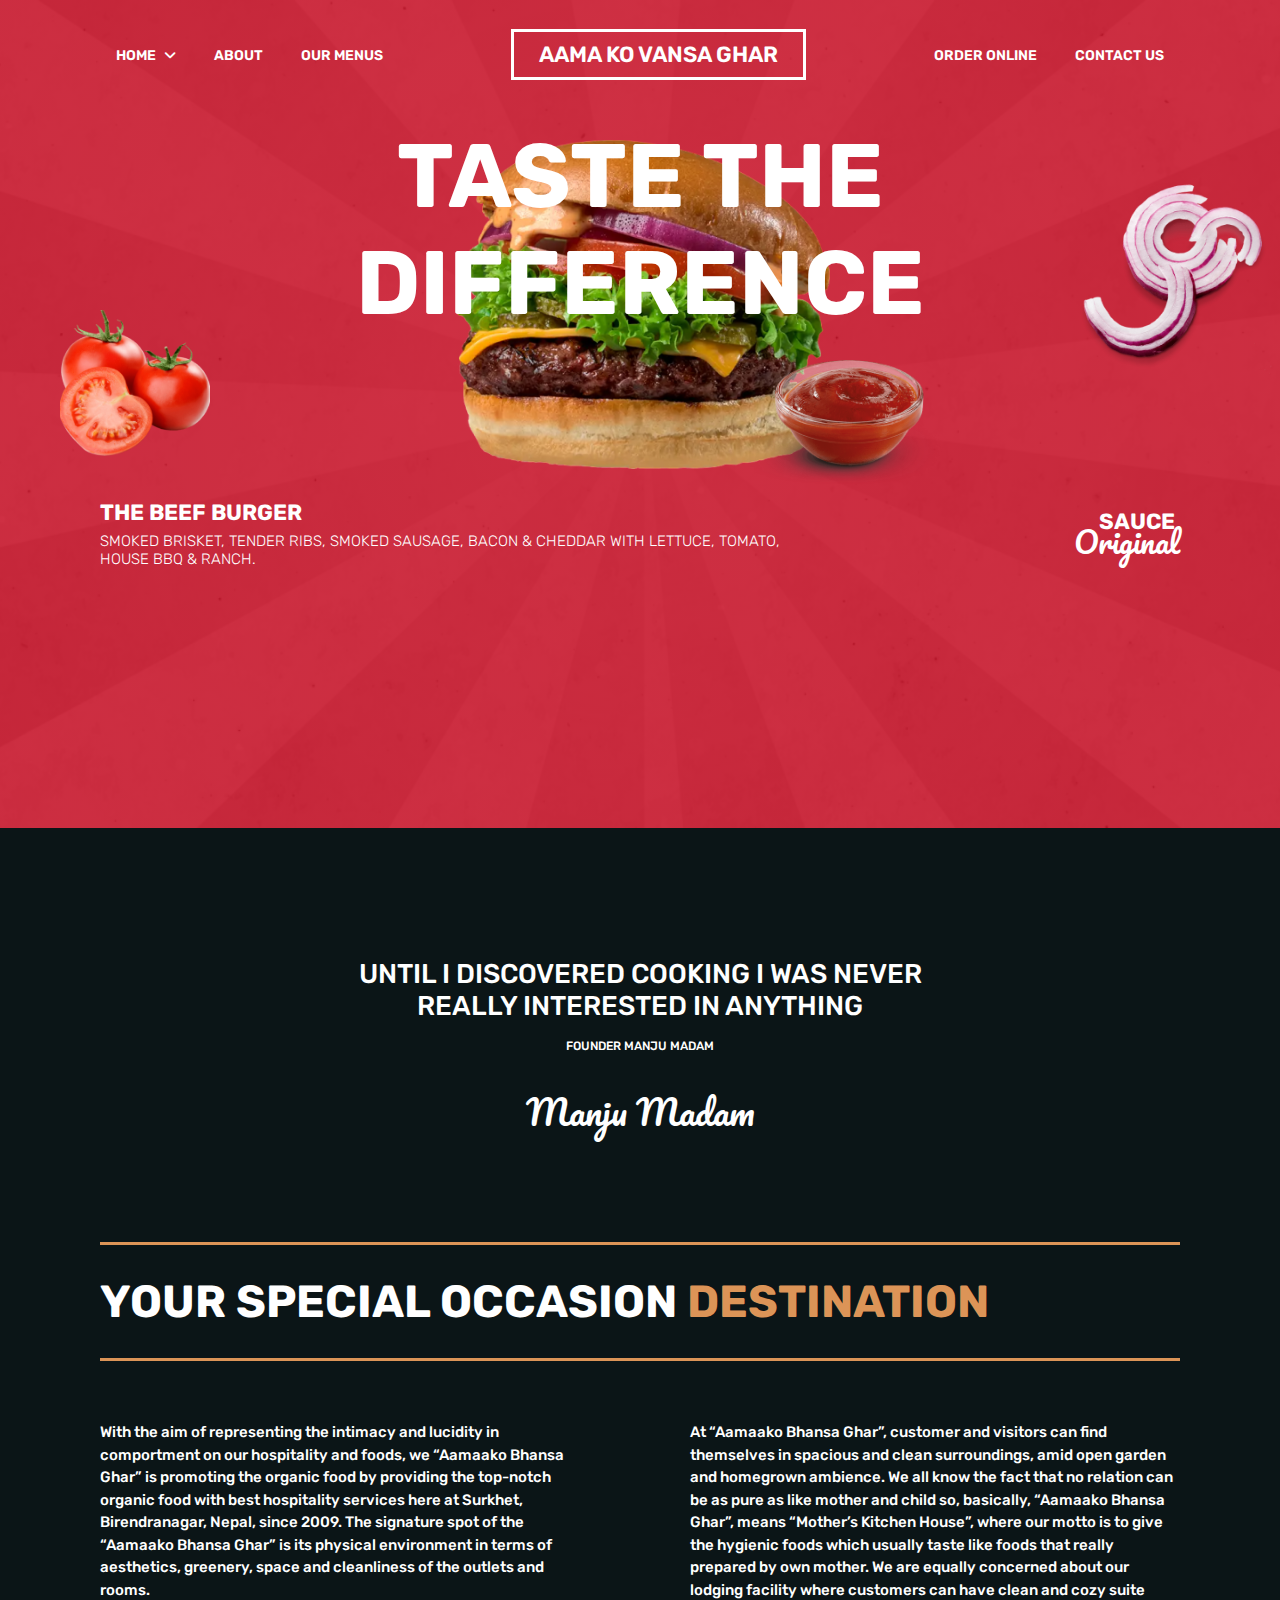
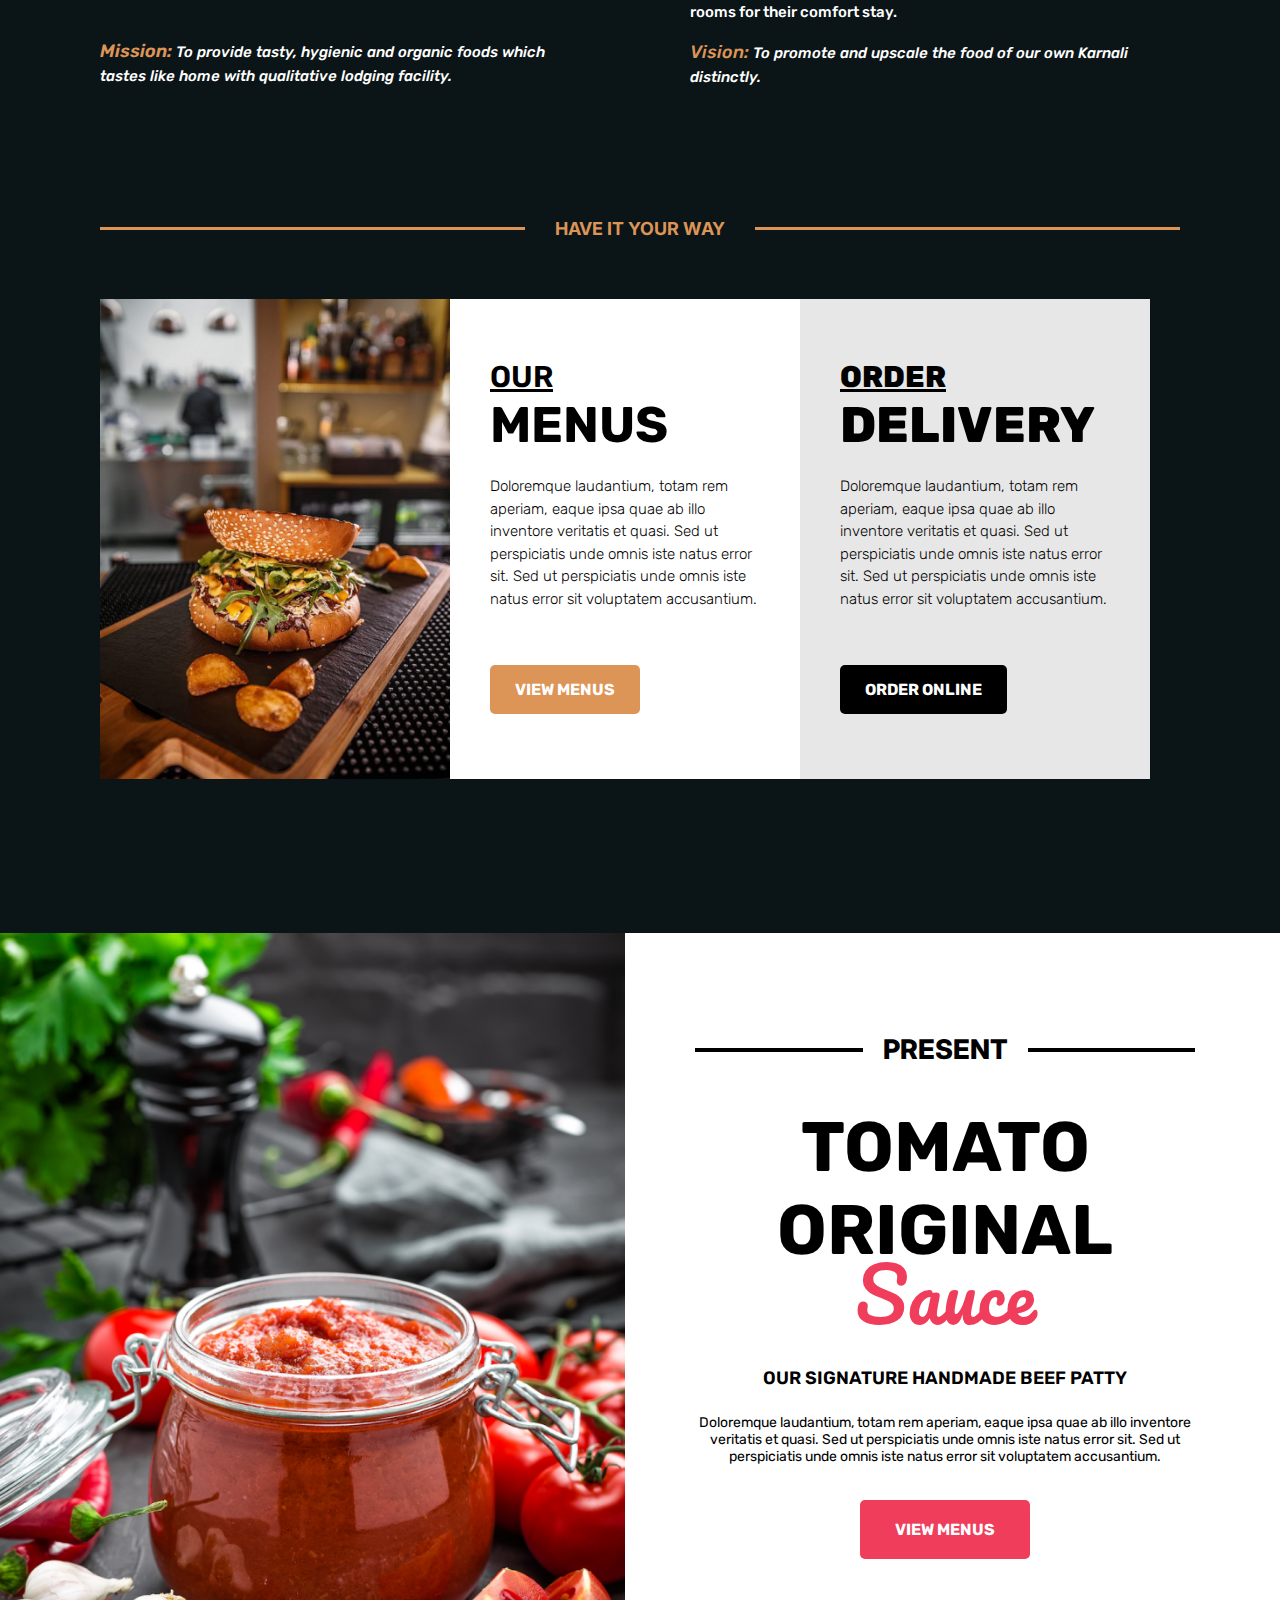
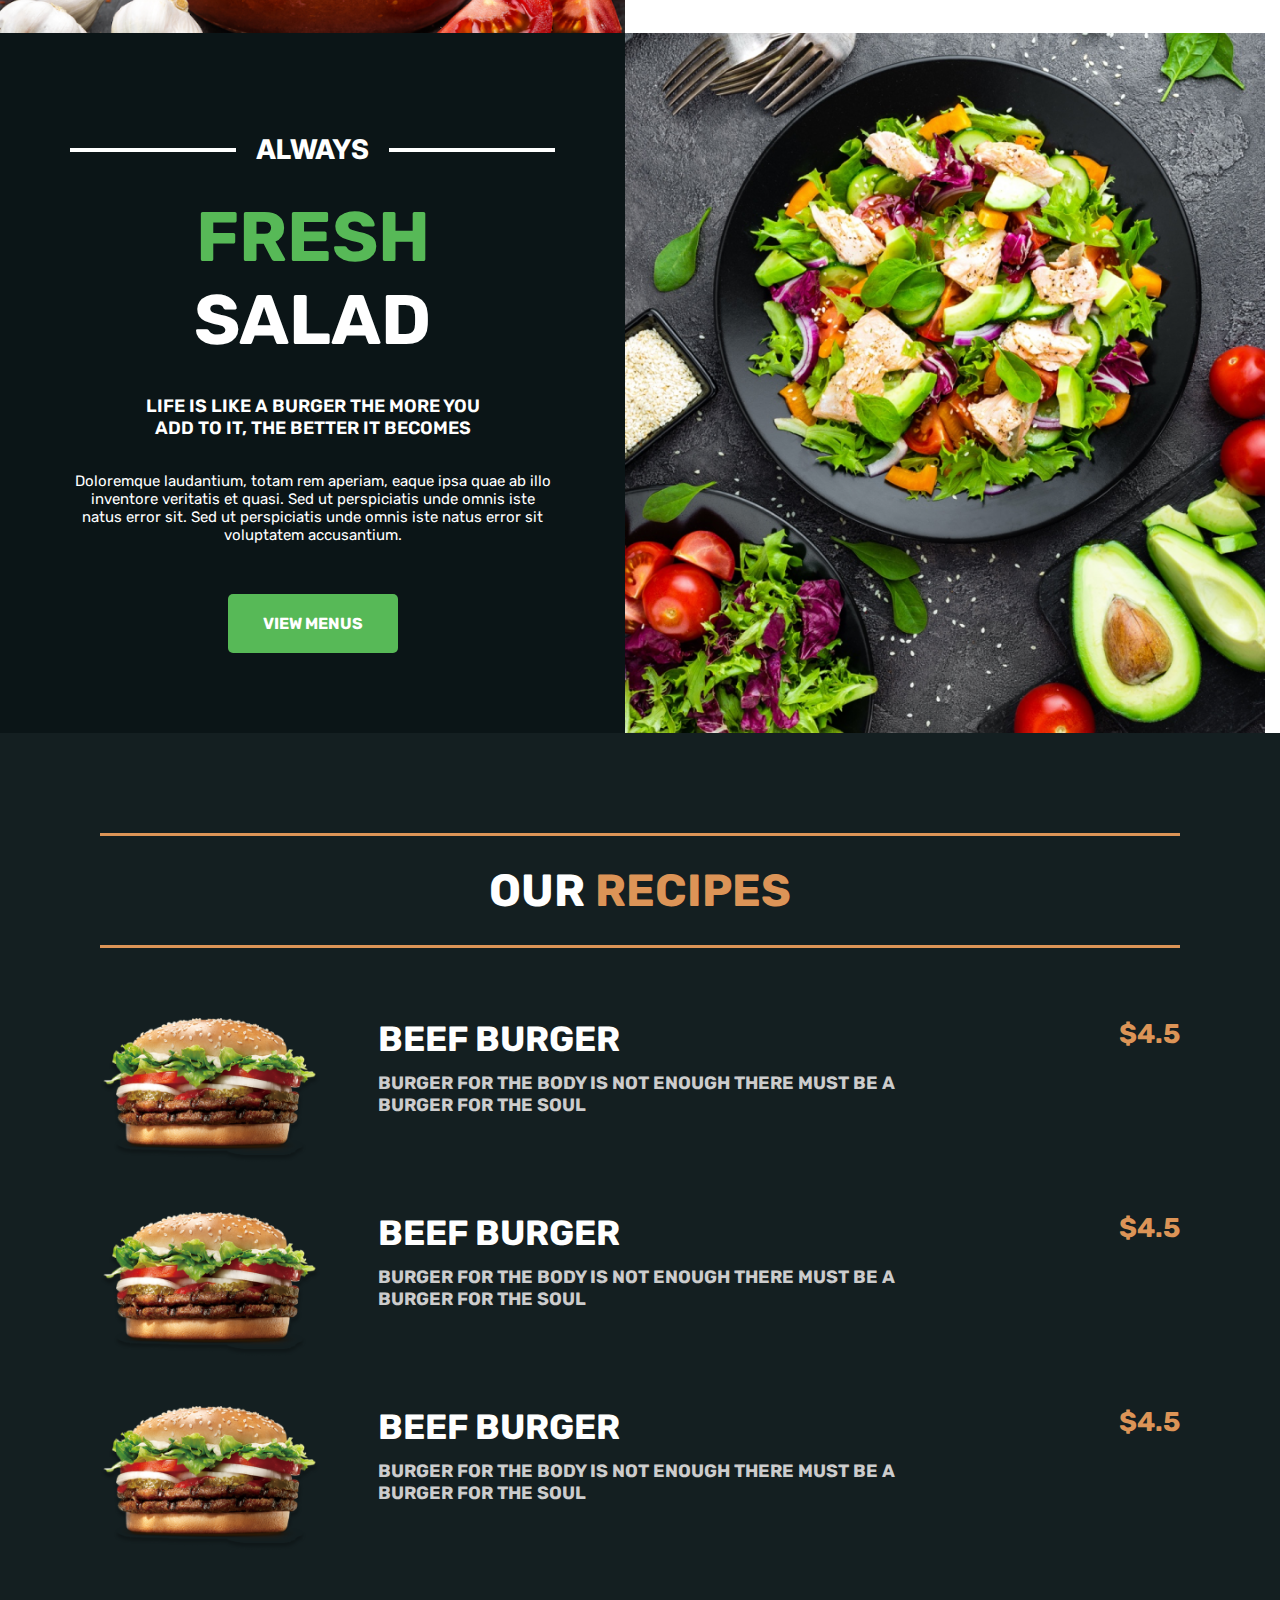
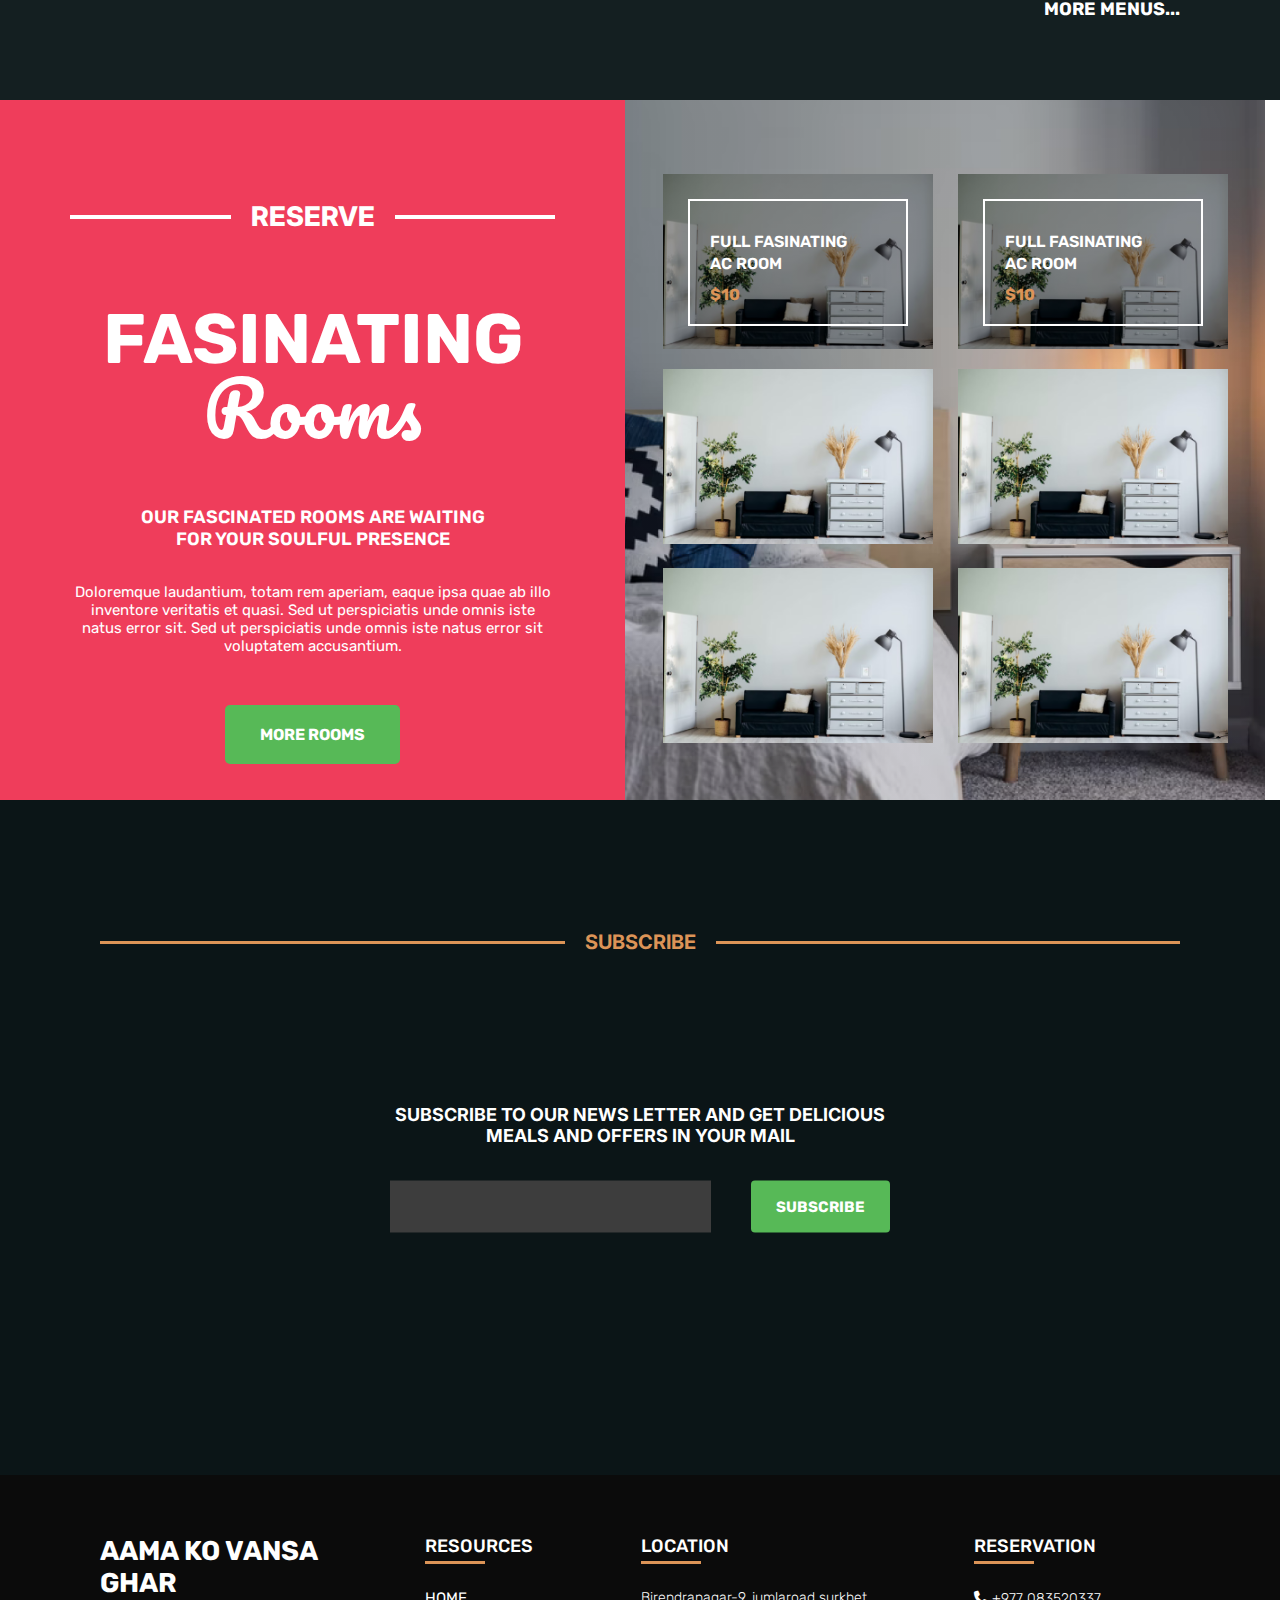
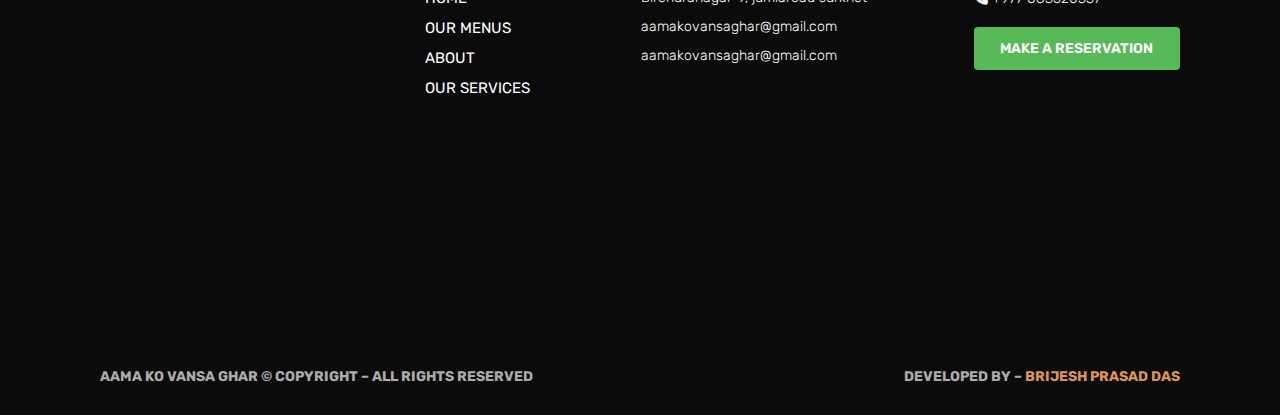
<file: MainPage/index.html>
<!DOCTYPE html>
<html lang="en">
<head>
    <meta charset="UTF-8">
    <meta http-equiv="X-UA-Compatible" content="IE=edge">
    <meta name="viewport" content="width=device-width, initial-scale=1.0">
    <link rel="stylesheet" href="index.css">
    <!-- Pacific font -->
    <link href="https://fonts.googleapis.com/css2?family=Pacifico&display=swap" rel="stylesheet">
    <!-- Font awesome -->
    <link rel="stylesheet" href="https://cdnjs.cloudflare.com/ajax/libs/font-awesome/6.2.0/css/all.min.css">
    <!-- Inter font -->
    <link href="https://fonts.googleapis.com/css2?family=Inter:wght@400;500;600;700;800&display=swap" rel="stylesheet">
    <!-- Rubik font -->
    <link href="https://fonts.googleapis.com/css2?family=Rubik:ital,wght@0,300;0,400;0,500;0,600;0,700;0,800;0,900;1,300;1,400;1,500;1,600;1,700;1,800;1,900&display=swap" rel="stylesheet">
    
    <title>Aama Ko Vansa Ghar</title>
</head>
<body>
    <div class="home-page">
        <div class="wrapper">
            <nav>
                <ul class="left">
                    <li><a href="/MainPage/index.html" target="_self">Home <i class="fa-solid fa-angle-down"></i></a></li>
                    <li><a href="/AboutPage/about.html" target="_self">About</a></li>
                    <li><a href="/MenuPage/menu.html" target="_self">Our Menus</a></li>
                </ul>
                <div class="logo-text">
                    <a href="#">Aama Ko Vansa Ghar</a>
                </div>
                <ul class="right">
                    <li><a href="#">Order Online</a></li>
                    <li><a href="/contactUsPage/contact.html" target="_self">Contact Us</a></li>
                </ul>
            </nav>
        </div>
        <div class="center-img">
            <img class="centered-img" src="/images/image 2.png" alt="img2">
            <div class="centered-Text">
                <h1>TASTE THE DIFFERENCE</h1>
            </div>
        </div>
        <div class="images">
            <img class="img3" src="/images/image 3.png" alt="img3">
            <img class="img5" src="/images/image 5.png" alt="img4">
             <img class="img6" src="/images/image 6.png" alt="img6">
        </div>
        <div class="bottom-texts">
            <div class="left">
                <h3>THE BEEF BURGER</h3>
                <p>SMOKED BRISKET, TENDER RIBS, SMOKED SAUSAGE, BACON & CHEDDAR WITH
                    LETTUCE, TOMATO, HOUSE BBQ & RANCH.</p>
            </div>
            <div class="right">
                <p class="first">SAUCE</p>
                <p class="second">Original</p>
            </div>
        </div>
    </div>



    <div class="section1">
        <div class="align-contents">
            <div class="text-center">
                <div class="top">
                    <p class="top-desc">UNTIL I DISCOVERED COOKING I WAS NEVER 
                        REALLY INTERESTED IN ANYTHING</p>
                    <p class="the-founder">FOUNDER MANJU MADAM</p>
                    <p class="founder-name">Manju Madam</p>
                </div>
                <div class="middle">
                    <h1>YOUR SPECIAL OCCASION <span>DESTINATION</span></h1>
                    <div class="two-column">
                        <div class="left-texts">
                            <p>With the aim of representing the intimacy and lucidity in comportment on our hospitality and foods, we “Aamaako Bhansa Ghar” is promoting the organic food by providing the top-notch organic food with best hospitality services here at Surkhet, Birendranagar, Nepal, since 2009. The signature spot of the “Aamaako Bhansa Ghar” is its physical environment in terms of aesthetics, greenery, space and cleanliness of the outlets and rooms. </p>
    
                            <p class="bottom1"><span>Mission:</span> To provide tasty, hygienic and organic foods which tastes like home with qualitative lodging facility.</p>
                        </div>
    
                        <div class="right-texts">
                            <p>At “Aamaako Bhansa Ghar”, customer and visitors can find themselves in spacious and clean surroundings, amid open garden and homegrown ambience. We all know the fact that no relation can be as pure as like mother and child so, basically, “Aamaako Bhansa Ghar”, means “Mother’s Kitchen House”, where our motto is to give the hygienic foods which usually taste like foods that really prepared by own mother. We are equally concerned about our lodging facility where customers can have clean and cozy suite rooms for their comfort stay.</p>
    
                            <p class="bottom2"><span>Vision:</span> To promote and upscale the food of our own Karnali distinctly.</p>
                        </div>
                    </div>
                </div>
            </div>

            <div class="menu-container">
                <header>
                    <hr id="hr1">
                    <h1>HAVE IT YOUR WAY</h1>
                    <hr id="hr2">
                </header>

                <div class="triple-boxes">
                    <div class="img">
                        <img id="box-img1" src="/images/Group 1.png" alt="img6">
                    </div>
                    <div class="middle-box">
                        <h1><span>OUR</span>
                            MENUS</h1>
                        <p>Doloremque laudantium, totam rem aperiam, eaque ipsa quae ab illo inventore veritatis et quasi. Sed ut perspiciatis unde omnis iste natus error sit. Sed ut perspiciatis unde omnis iste natus error sit voluptatem accusantium.</p>
                        <a href="#">VIEW MENUS</a>
                    </div>
                    <div class="right-box">
                        <h1><span>ORDER</span>
                            DELIVERY</h1>
                            <p>Doloremque laudantium, totam rem aperiam, eaque ipsa quae ab illo inventore veritatis et quasi. Sed ut perspiciatis unde omnis iste natus error sit. Sed ut perspiciatis unde omnis iste natus error sit voluptatem accusantium.</p>
                            <a href="#">ORDER ONLINE</a>
                    </div>
                </div>
            </div>  
        </div>
    </div>

    <div class="section2">
        <div class="top-flex">
            <img class="top-flex-img" src="/images/Rectangle 8.png" alt="img7">
            <div class="top-flex-contents">
                <div class="top-flex-heading">
                    <hr id="hr3">
                    <h1>PRESENT</h1>
                    <hr id="hr4">
                </div>
                <div class="top-text-contents">
                    <h1>TOMATO
                        ORIGINAL</h1>
                    <p class="first">Sauce</p>
                    <p class="second">OUR SIGNATURE HANDMADE BEEF PATTY</p>
                    <p class="third">Doloremque laudantium, totam rem aperiam, eaque ipsa quae ab illo inventore veritatis et quasi. Sed ut perspiciatis unde omnis iste natus error sit. Sed ut perspiciatis unde omnis iste natus error sit voluptatem accusantium.</p>
                    <a href="#">VIEW MENUS</a>
                </div>
            </div>
        </div>
        <div class="bottom-flex">
            <div class="bottom-flex-contents">
                <div class="bottom-flex-heading">
                    <hr id="hr5">
                    <h1>ALWAYS</h1>
                    <hr id="hr6">
                </div>
                <div class="bottom-text-contents">
                    <h1><span>FRESH</span> SALAD</h1>
                <p class="firstPara">LIFE IS LIKE A BURGER THE MORE YOU <br>
                    ADD TO IT, THE BETTER IT BECOMES</p>
                <p class="secPara">Doloremque laudantium, totam rem aperiam, eaque ipsa quae ab illo inventore veritatis et quasi. Sed ut perspiciatis unde omnis iste natus error sit. Sed ut perspiciatis unde omnis iste natus error sit voluptatem accusantium.</p>
                <a href="#">VIEW MENUS</a>
                </div>
            </div>

            <img class="bottom-flex-img" src="/images/Rectangle 10.png" alt="img8">
        </div>
    </div>

    <div class="section3">
        <div class="sec3-heading">
            <h1>OUR <span>RECIPES</span></h1>  
        </div>
        <div class="sec3-items">
            <div class="item-row1 item-row">
                <img class="sec3-img" src="/images/image 7.png" alt="img9">
                <div class="title-desc">
                    <h2>BEEF BURGER</h2>
                    <p>BURGER FOR THE BODY IS NOT ENOUGH THERE MUST BE A BURGER FOR THE SOUL</p>
                </div>
                <div class="price-tag">
                    <p>$4.5</p>
                </div>
            </div>

            <div class="item-row1 item-row">
                <img class="sec3-img" src="/images/image 7.png" alt="img9">
                <div class="title-desc">
                    <h2>BEEF BURGER</h2>
                    <p>BURGER FOR THE BODY IS NOT ENOUGH THERE MUST BE A BURGER FOR THE SOUL</p>
                </div>
                <div class="price-tag">
                    <p>$4.5</p>
                </div>
            </div>

            <div class="item-row1 item-row">
                <img class="sec3-img" src="/images/image 7.png" alt="img9">
                <div class="title-desc">
                    <h2>BEEF BURGER</h2>
                    <p>BURGER FOR THE BODY IS NOT ENOUGH THERE MUST BE A BURGER FOR THE SOUL</p>
                </div>
                <div class="price-tag">
                    <p>$4.5</p>
                </div>
            </div>
        </div>

        <div class="extra-menus">
            <p>MORE MENUS...</p>
        </div>
    </div>

    <div class="section4">
        <div class="bottom-flex">
            <div class="bottom-flex-contents sec4-flex-contents">
                <div class="bottom-flex-heading">
                    <hr id="hr5">
                    <h1>RESERVE</h1>
                    <hr id="hr6">
                </div>
                <div class="bottom-text-contents">
                    <h1 style="margin-top: 65px;">FASINATING</h1>
                    <p class="sec4-first">Rooms</p>
                <p class="firstPara">OUR FASCINATED ROOMS ARE WAITING <br>
                    FOR YOUR SOULFUL PRESENCE</p>
                <p class="secPara">Doloremque laudantium, totam rem aperiam, eaque ipsa quae ab illo inventore veritatis et quasi. Sed ut perspiciatis unde omnis iste natus error sit. Sed ut perspiciatis unde omnis iste natus error sit voluptatem accusantium.</p>
                <a href="#">MORE ROOMS</a>
                </div>
            </div>

            <!-- <img class="bottom-flex-img" src="/images/image 16.png" alt="img16"> -->
            <div class="more-rooms">
                <div class="room-boxes">
                    <div class="room1 back-dark room">
                        <div class="room-desc">
                            <p class="desc">FULL FASINATING AC ROOM</p>
                            <p class="prize">$10</p>
                        </div>
                    </div>

                    <div class="room1 back-dark room">
                        <div class="room-desc">
                            <p class="desc">FULL FASINATING AC ROOM</p>
                            <p class="prize">$10</p>
                        </div>
                    </div>

                    <div class="room1 room">
                        <img src="/images/image 12 (1).png" alt="img12">
                    </div>

                    <div class="room1 room">
                        <img src="/images/image 12 (1).png" alt="img12">
                    </div>

                    <div class="room1 room">
                        <img src="/images/image 12 (1).png" alt="img12">
                    </div>

                    <div class="room1 room">
                        <img src="/images/image 12 (1).png" alt="img12">
                    </div>
                </div>
            </div>
        </div>
    </div>

    <div class="section5">
        <div class="sub-container">
            <div class="sub-heading">
                <hr class="hr8">
                <h1>SUBSCRIBE</h1>
                <hr class="hr8">
            </div>
            <div class="sub-input">
                <p>SUBSCRIBE TO OUR NEWS LETTER AND GET DELICIOUS MEALS AND OFFERS IN YOUR MAIL</p>
                <div class="input">
                    <input type="text">
                    <input type="submit" value="SUBSCRIBE">
                </div>
            </div>
        </div>
    </div>

    <div class="footer-container">
        <div class="links-container">
            <div class="footer-logo-text">
                <h1>AAMA KO VANSA
                    <br> GHAR</h1>
            </div>
            <div class="resources-links">
                <h2>RESOURCES</h2>
                <hr class="hr9">
                <div class="several-links">
                    <ul>
                        <li><a href="#">HOME</a></li>
                        <li><a href="#">OUR MENUS</a></li>
                        <li><a href="#">ABOUT</a></li>
                        <li><a href="#">OUR SERVICES</a></li>
                    </ul>
                </div>
            </div>
            <div class="location-lists">
                <h2>LOCATION</h2>
                <hr class="hr9">
                <ul>
                    <li>Birendranagar-9, jumlaroad surkhet</li>
                    <li>aamakovansaghar@gmail.com</li>
                    <li>aamakovansaghar@gmail.com</li>
                </ul>
            </div>
            <div class="reservation">
                <h2>RESERVATION</h2>
                <hr class="hr9">
                <p><i class="fa-sharp fa-solid fa-phone"></i> +977 083520337</p>
                <a href="#">MAKE A RESERVATION</a>
            </div>
        </div>
        <div class="footer-tiny-texts">
            <p class="left">AAMA KO VANSA  GHAR &#169; COPYRIGHT 	&#8211; ALL RIGHTS RESERVED</p>
            <p class="right">DEVELOPED BY &#8211;  <span> BRIJESH PRASAD DAS</span></p>
        </div>
    </div>
</body>             
</html>
</file>
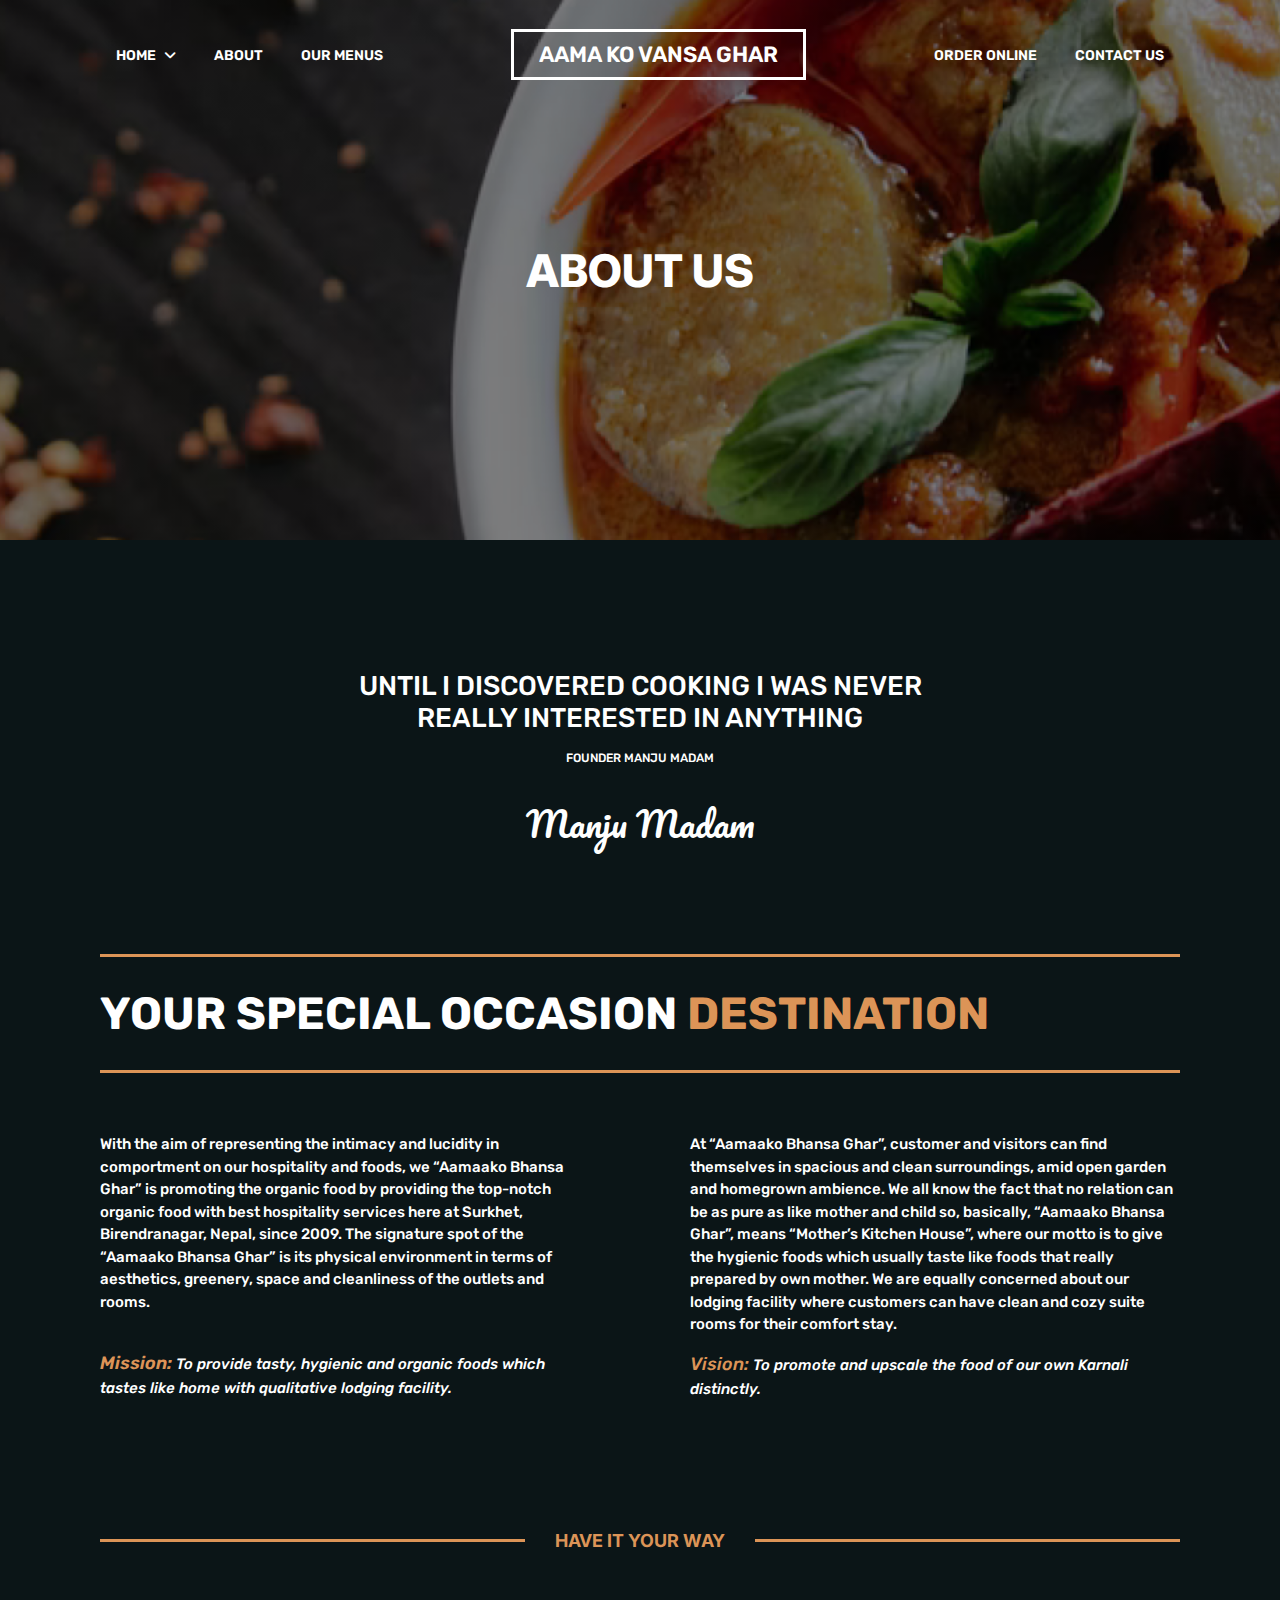
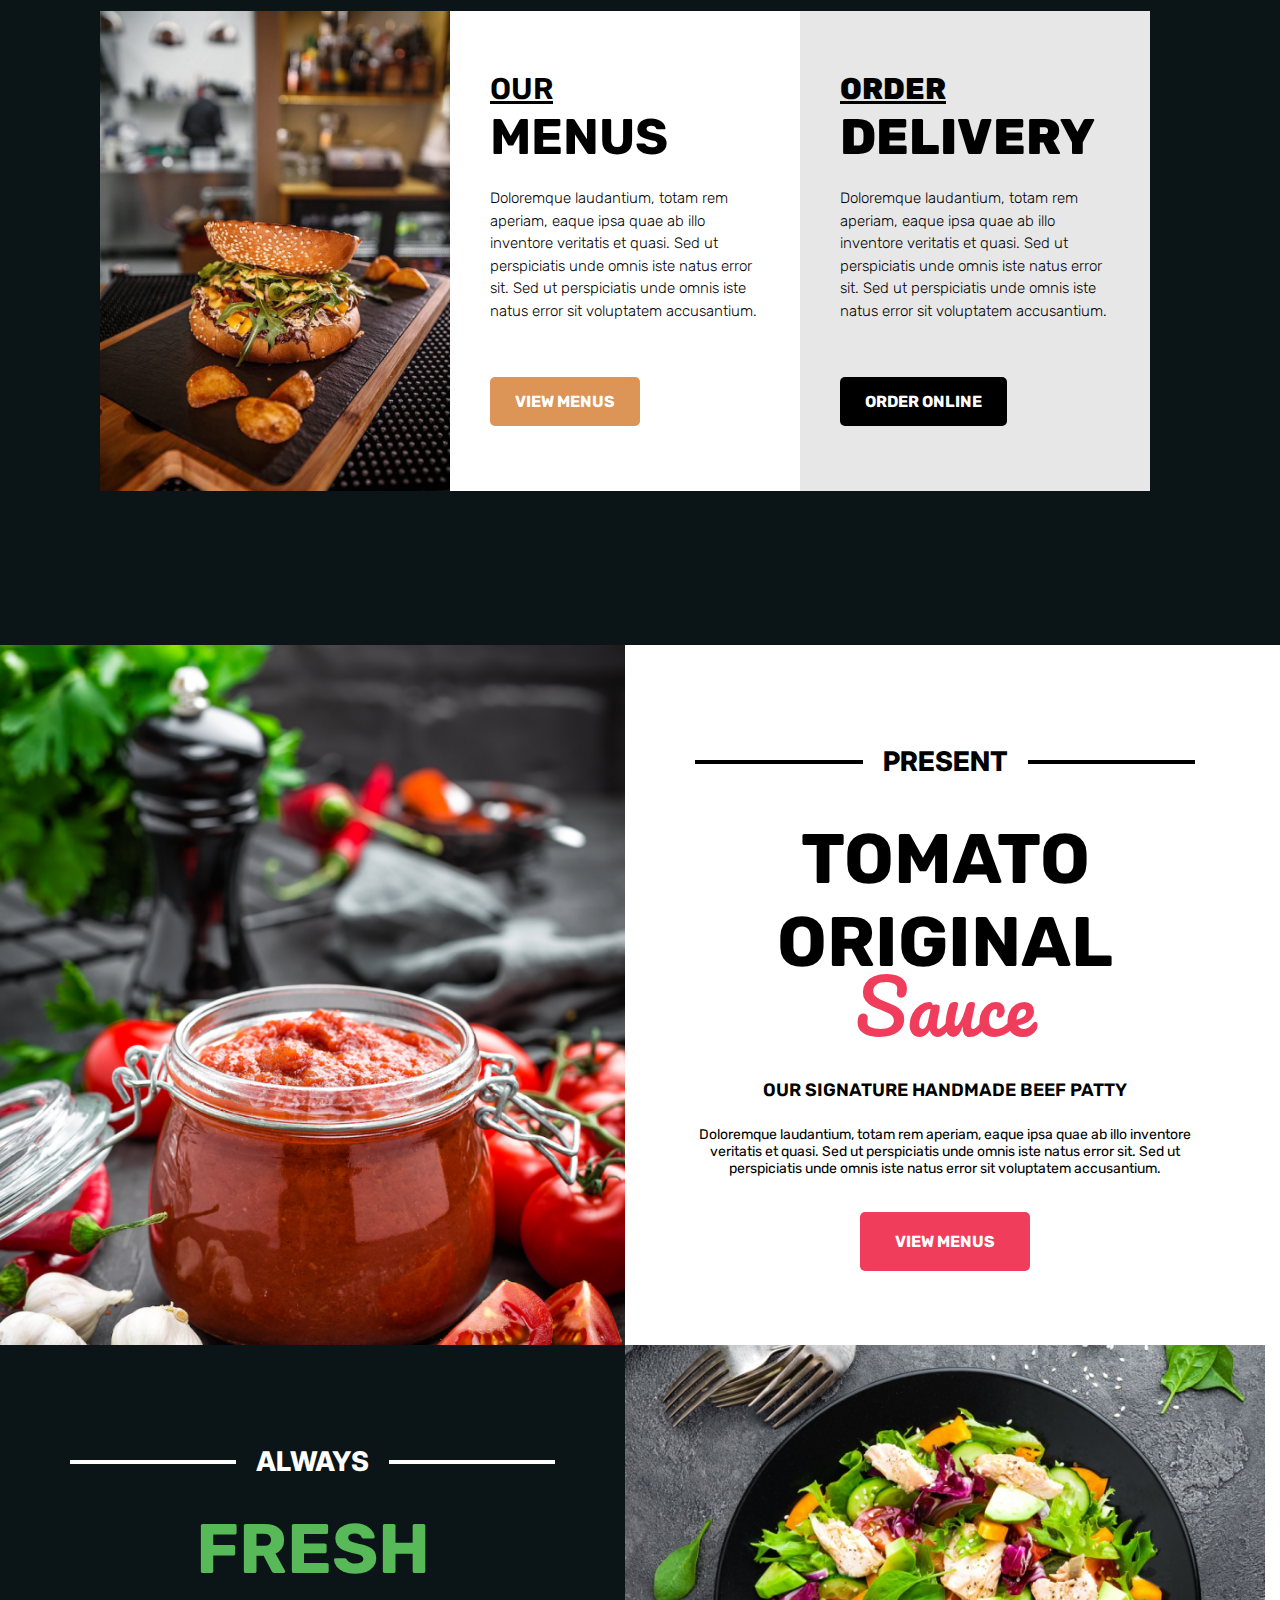
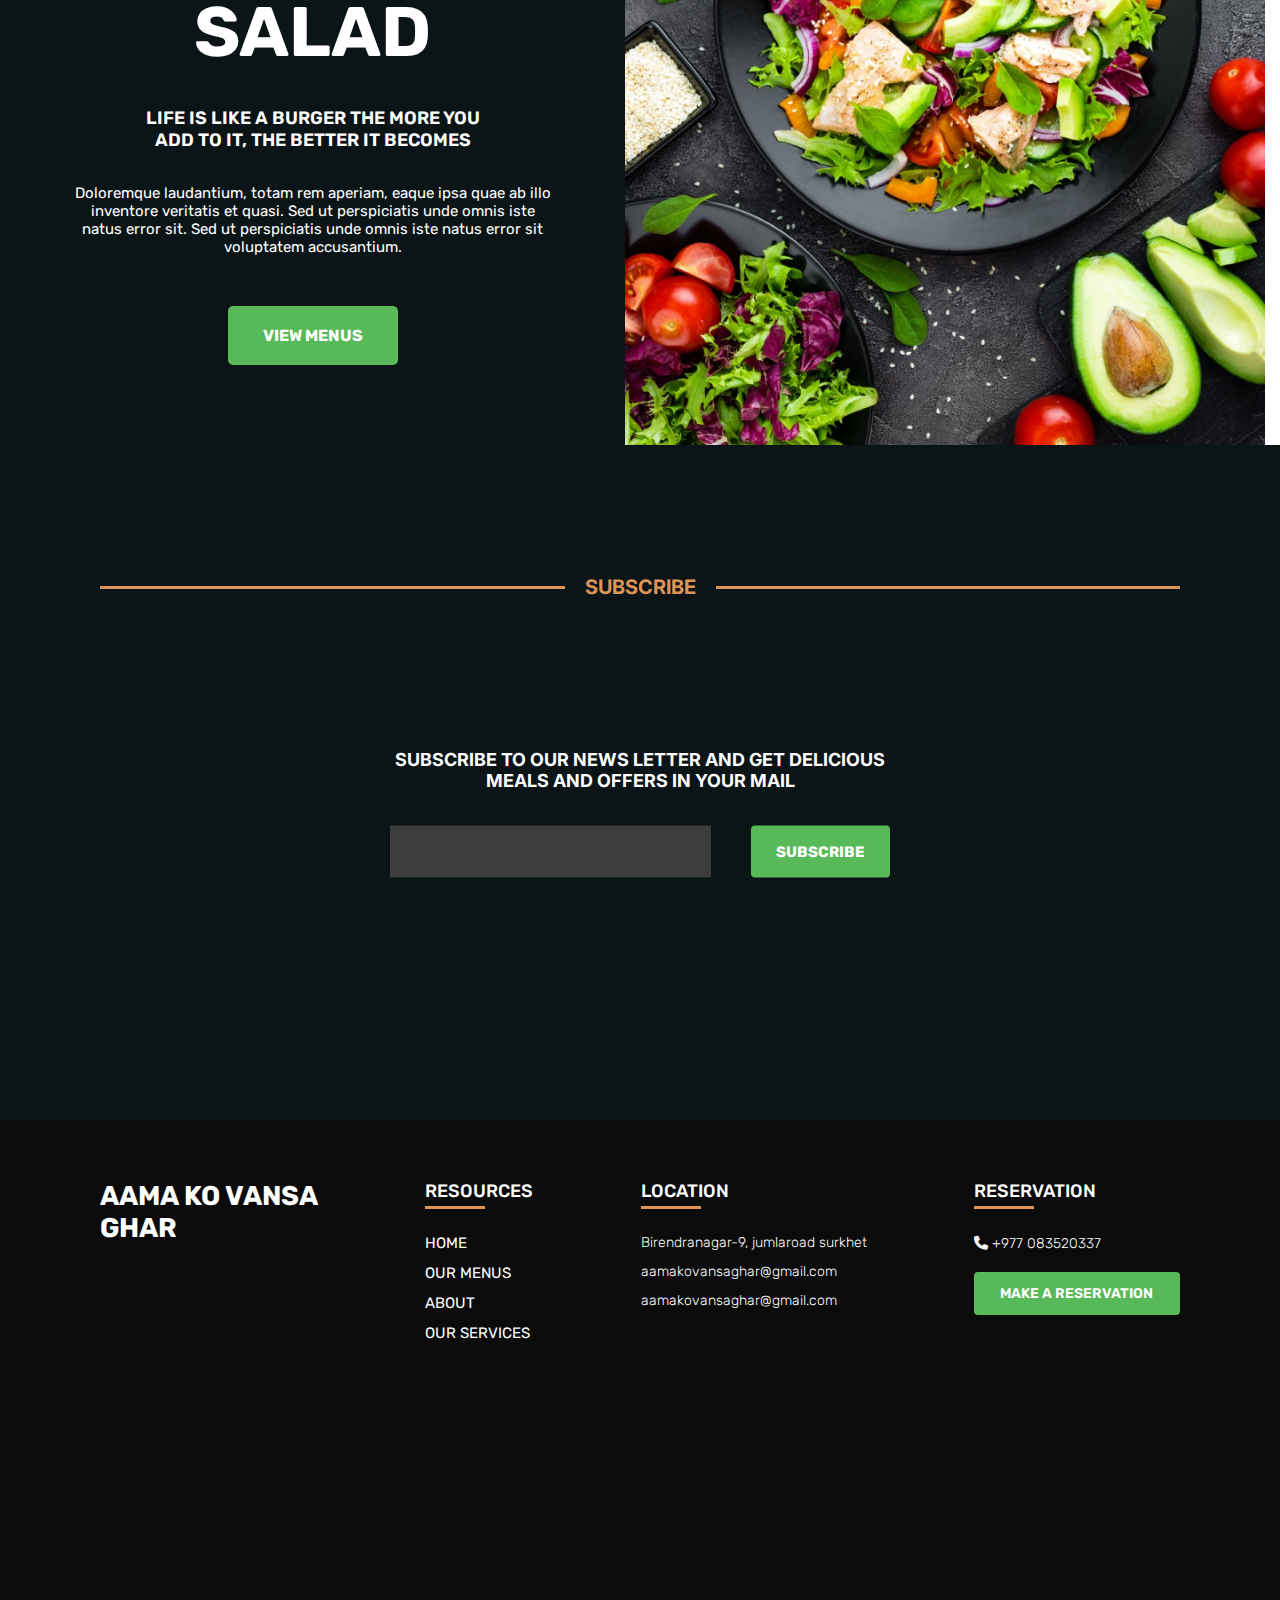
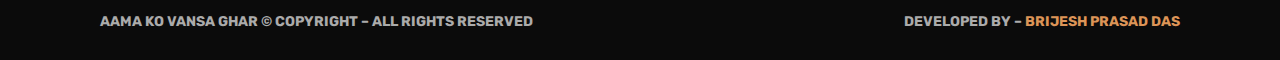
<file: AboutPage/about.html>
<!DOCTYPE html>
<html lang="en">
<head>
    <meta charset="UTF-8">
    <meta http-equiv="X-UA-Compatible" content="IE=edge">
    <meta name="viewport" content="width=device-width, initial-scale=1.0">
    <!-- Pacific font -->
    <link href="https://fonts.googleapis.com/css2?family=Pacifico&display=swap" rel="stylesheet">
    <!-- Font awesome -->
    <link rel="stylesheet" href="https://cdnjs.cloudflare.com/ajax/libs/font-awesome/6.2.0/css/all.min.css">
    <!-- Inter font -->
    <link href="https://fonts.googleapis.com/css2?family=Inter:wght@400;500;600;700;800&display=swap" rel="stylesheet">
    <!-- Rubik font -->
    <link href="https://fonts.googleapis.com/css2?family=Rubik:ital,wght@0,300;0,400;0,500;0,600;0,700;0,800;0,900;1,300;1,400;1,500;1,600;1,700;1,800;1,900&display=swap" rel="stylesheet">
    <link rel="stylesheet" href="about.css">
    <link rel="stylesheet" href="/MainPage/index.css">
    <title>AboutPage</title>
</head>
<body>
    <div class="about-page">
        <div class="wrapper">
            <nav>
                <ul class="left">
                    <li><a href="/MainPage/index.html" target="_self">Home <i class="fa-solid fa-angle-down"></i></a></li>
                    <li><a href="/AboutPage/about.html" target="_self">About</a></li>
                    <li><a href="/MenuPage/menu.html" target="_self">Our Menus</a></li>
                </ul>
                <div class="logo-text">
                    <a href="#">Aama Ko Vansa Ghar</a>
                </div>
                <ul class="right">
                    <li><a href="#">Order Online</a></li>
                    <li><a href="/contactUsPage/contact.html" target="_self">Contact Us</a></li>
                </ul>
            </nav>
        </div>
        <div class="center-heading">
            <h1>ABOUT US</h1>
        </div>
    </div>

    <div class="section1">
        <div class="align-contents">
            <div class="text-center">
                <div class="top">
                    <p class="top-desc">UNTIL I DISCOVERED COOKING I WAS NEVER 
                        REALLY INTERESTED IN ANYTHING</p>
                    <p class="the-founder">FOUNDER MANJU MADAM</p>
                    <p class="founder-name">Manju Madam</p>
                </div>
                <div class="middle">
                    <h1>YOUR SPECIAL OCCASION <span>DESTINATION</span></h1>
                    <div class="two-column">
                        <div class="left-texts">
                            <p>With the aim of representing the intimacy and lucidity in comportment on our hospitality and foods, we “Aamaako Bhansa Ghar” is promoting the organic food by providing the top-notch organic food with best hospitality services here at Surkhet, Birendranagar, Nepal, since 2009. The signature spot of the “Aamaako Bhansa Ghar” is its physical environment in terms of aesthetics, greenery, space and cleanliness of the outlets and rooms. </p>
    
                            <p class="bottom1"><span>Mission:</span> To provide tasty, hygienic and organic foods which tastes like home with qualitative lodging facility.</p>
                        </div>
    
                        <div class="right-texts">
                            <p>At “Aamaako Bhansa Ghar”, customer and visitors can find themselves in spacious and clean surroundings, amid open garden and homegrown ambience. We all know the fact that no relation can be as pure as like mother and child so, basically, “Aamaako Bhansa Ghar”, means “Mother’s Kitchen House”, where our motto is to give the hygienic foods which usually taste like foods that really prepared by own mother. We are equally concerned about our lodging facility where customers can have clean and cozy suite rooms for their comfort stay.</p>
    
                            <p class="bottom2"><span>Vision:</span> To promote and upscale the food of our own Karnali distinctly.</p>
                        </div>
                    </div>
                </div>
            </div>

            <div class="menu-container">
                <header>
                    <hr id="hr1">
                    <h1>HAVE IT YOUR WAY</h1>
                    <hr id="hr2">
                </header>

                <div class="triple-boxes">
                    <div class="img">
                        <img id="box-img1" src="/images/Group 1.png" alt="img6">
                    </div>
                    <div class="middle-box">
                        <h1><span>OUR</span>
                            MENUS</h1>
                        <p>Doloremque laudantium, totam rem aperiam, eaque ipsa quae ab illo inventore veritatis et quasi. Sed ut perspiciatis unde omnis iste natus error sit. Sed ut perspiciatis unde omnis iste natus error sit voluptatem accusantium.</p>
                        <a href="#">VIEW MENUS</a>
                    </div>
                    <div class="right-box">
                        <h1><span>ORDER</span>
                            DELIVERY</h1>
                            <p>Doloremque laudantium, totam rem aperiam, eaque ipsa quae ab illo inventore veritatis et quasi. Sed ut perspiciatis unde omnis iste natus error sit. Sed ut perspiciatis unde omnis iste natus error sit voluptatem accusantium.</p>
                            <a href="#">ORDER ONLINE</a>
                    </div>
                </div>
            </div>  
        </div>
    </div>

    <div class="section2">
        <div class="top-flex">
            <img class="top-flex-img" src="/images/Rectangle 8.png" alt="img7">
            <div class="top-flex-contents">
                <div class="top-flex-heading">
                    <hr id="hr3">
                    <h1>PRESENT</h1>
                    <hr id="hr4">
                </div>
                <div class="top-text-contents">
                    <h1>TOMATO
                        ORIGINAL</h1>
                    <p class="first">Sauce</p>
                    <p class="second">OUR SIGNATURE HANDMADE BEEF PATTY</p>
                    <p class="third">Doloremque laudantium, totam rem aperiam, eaque ipsa quae ab illo inventore veritatis et quasi. Sed ut perspiciatis unde omnis iste natus error sit. Sed ut perspiciatis unde omnis iste natus error sit voluptatem accusantium.</p>
                    <a href="#">VIEW MENUS</a>
                </div>
            </div>
        </div>
        <div class="bottom-flex">
            <div class="bottom-flex-contents">
                <div class="bottom-flex-heading">
                    <hr id="hr5">
                    <h1>ALWAYS</h1>
                    <hr id="hr6">
                </div>
                <div class="bottom-text-contents">
                    <h1><span>FRESH</span> SALAD</h1>
                <p class="firstPara">LIFE IS LIKE A BURGER THE MORE YOU <br>
                    ADD TO IT, THE BETTER IT BECOMES</p>
                <p class="secPara">Doloremque laudantium, totam rem aperiam, eaque ipsa quae ab illo inventore veritatis et quasi. Sed ut perspiciatis unde omnis iste natus error sit. Sed ut perspiciatis unde omnis iste natus error sit voluptatem accusantium.</p>
                <a href="#">VIEW MENUS</a>
                </div>
            </div>

            <img class="bottom-flex-img" src="/images/Rectangle 10.png" alt="img8">
        </div>
    </div>

    <div class="section5">
        <div class="sub-container">
            <div class="sub-heading">
                <hr class="hr8">
                <h1>SUBSCRIBE</h1>
                <hr class="hr8">
            </div>
            <div class="sub-input">
                <p>SUBSCRIBE TO OUR NEWS LETTER AND GET DELICIOUS MEALS AND OFFERS IN YOUR MAIL</p>
                <div class="input">
                    <input type="text">
                    <input type="submit" value="SUBSCRIBE">
                </div>
            </div>
        </div>
    </div>

    <div class="footer-container">
        <div class="links-container">
            <div class="footer-logo-text">
                <h1>AAMA KO VANSA
                    <br> GHAR</h1>
            </div>
            <div class="resources-links">
                <h2>RESOURCES</h2>
                <hr class="hr9">
                <div class="several-links">
                    <ul>
                        <li><a href="#">HOME</a></li>
                        <li><a href="#">OUR MENUS</a></li>
                        <li><a href="#">ABOUT</a></li>
                        <li><a href="#">OUR SERVICES</a></li>
                    </ul>
                </div>
            </div>
            <div class="location-lists">
                <h2>LOCATION</h2>
                <hr class="hr9">
                <ul>
                    <li>Birendranagar-9, jumlaroad surkhet</li>
                    <li>aamakovansaghar@gmail.com</li>
                    <li>aamakovansaghar@gmail.com</li>
                </ul>
            </div>
            <div class="reservation">
                <h2>RESERVATION</h2>
                <hr class="hr9">
                <p><i class="fa-sharp fa-solid fa-phone"></i> +977 083520337</p>
                <a href="#">MAKE A RESERVATION</a>
            </div>
        </div>
        <div class="footer-tiny-texts">
            <p class="left">AAMA KO VANSA  GHAR &#169; COPYRIGHT 	&#8211; ALL RIGHTS RESERVED</p>
            <p class="right">DEVELOPED BY &#8211;  <span> BRIJESH PRASAD DAS</span></p>
        </div>
    </div>

</body>
</html>
</file>
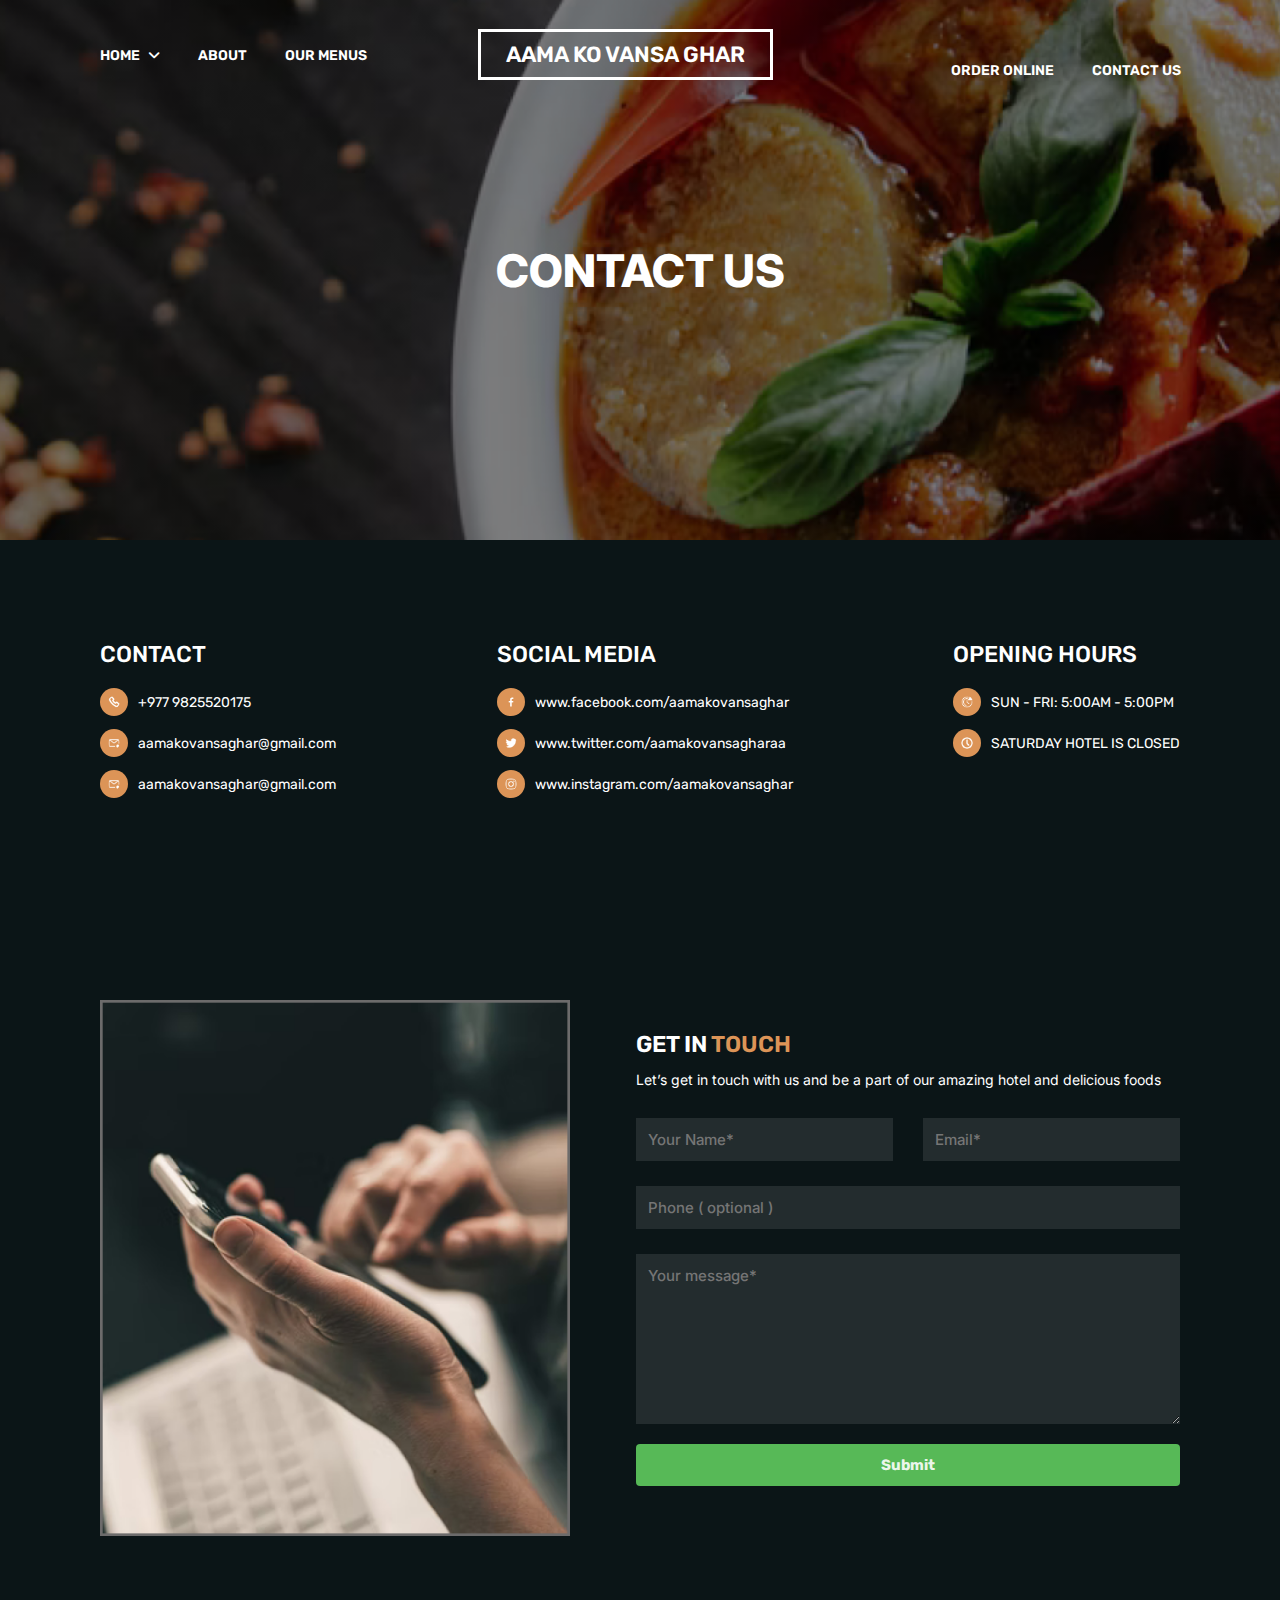
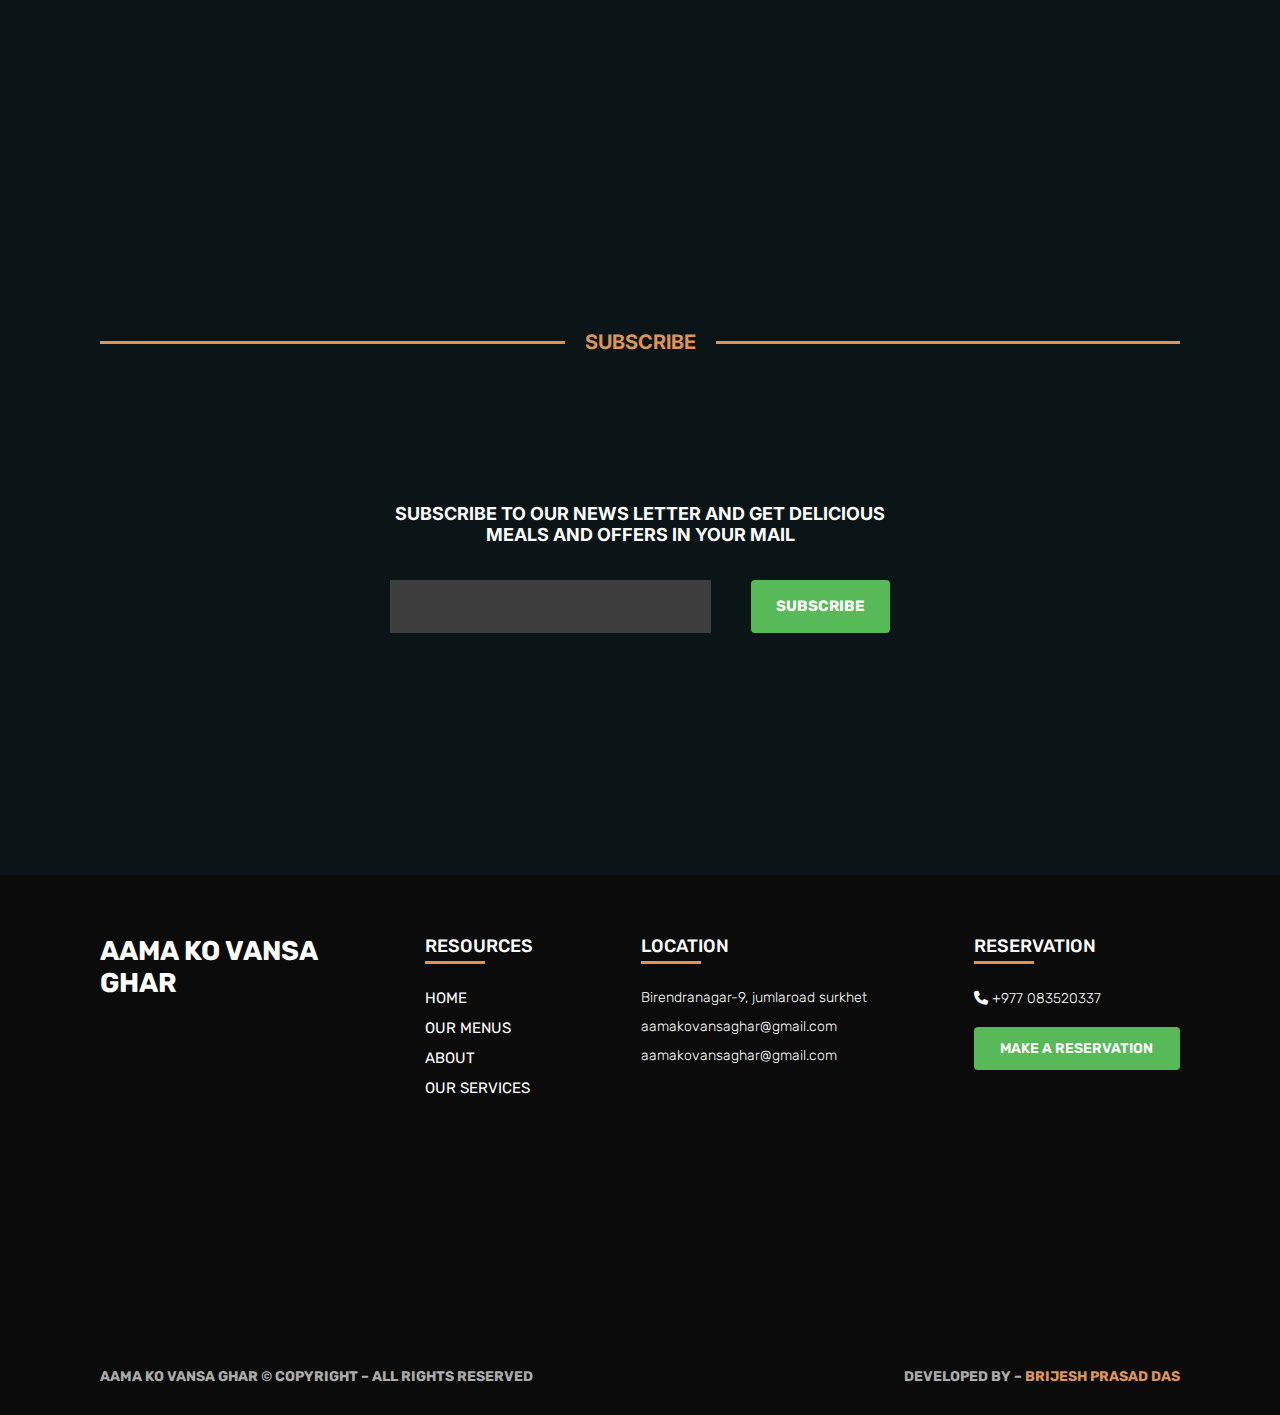
<file: contactUsPage/contact.html>
<!DOCTYPE html>
<html lang="en">
<head>
    <meta charset="UTF-8">
    <meta http-equiv="X-UA-Compatible" content="IE=edge">
    <meta name="viewport" content="width=device-width, initial-scale=1.0">
    <!-- Pacific font -->
    <link href="https://fonts.googleapis.com/css2?family=Pacifico&display=swap" rel="stylesheet">
    <!-- Font awesome -->
    <link rel="stylesheet" href="https://cdnjs.cloudflare.com/ajax/libs/font-awesome/6.2.0/css/all.min.css">
    <!-- Inter font -->
    <link href="https://fonts.googleapis.com/css2?family=Inter:wght@400;500;600;700;800&display=swap" rel="stylesheet">
    <!-- Rubik font -->
    <link href="https://fonts.googleapis.com/css2?family=Rubik:ital,wght@0,300;0,400;0,500;0,600;0,700;0,800;0,900;1,300;1,400;1,500;1,600;1,700;1,800;1,900&display=swap" rel="stylesheet">
    <!-- Parent CSS -->
    <link rel="stylesheet" href="/MainPage/index.css">
    <link rel="stylesheet" href="contact.css">
    <title>ContactPage</title>
</head>
<body>
    <div class="contact-page">
        <div class="wrapper">
            <nav>
                <ul class="left">
                    <li><a href="/MainPage/index.html" target="_self">Home <i class="fa-solid fa-angle-down"></i></a></li>
                    <li><a href="/AboutPage/about.html" target="_self">About</a></li>
                    <li><a href="/MenuPage/menu.html" target="_self">Our Menus</a></li>
                </ul>
                <div class="logo-text">
                    <a href="#">Aama Ko Vansa Ghar</a>
                </div>
                <ul class="right">
                    <li><a href="#">Order Online</a></li>
                    <li><a href="/contactUsPage/contact.html" target="_self">Contact Us</a></li>
                </ul>
            </nav>
        </div>
        <div class="center-heading">
            <h1>CONTACT US</h1>
        </div>
    </div>

    <div class="contact-links">
        <div class="links-contacts">

            <div class="contactNumber">
                <h4>CONTACT</h4>
                <div class="icons-with-contact">
                    <div class="contact1 flex">
                        <img src="/icons/akar-icons_phone.png" alt="phone-icon">
                        <p>+977 9825520175</p>
                    </div>

                    <div class="contact2 flex">
                        <img src="/icons/carbon_email-new (1).png" alt="gmail-icon">
                        <p>aamakovansaghar@gmail.com</p>
                    </div>

                    <div class="contact3 flex">
                        <img src="/icons/carbon_email-new (1).png" alt="gmail-icon">
                        <p>aamakovansaghar@gmail.com</p>
                    </div>

                </div>
            </div>

            <div class="socialMedia">
                <h4>SOCIAL MEDIA</h4>
                <div class="icons-with-contact">
                    <div class="contact1 flex">
                        <img src="/icons/bxl_facebook.png" alt="fb-icon">
                        <p>www.facebook.com/aamakovansaghar</p>
                    </div>

                    <div class="contact2 flex">
                        <img src="/icons/akar-icons_twitter-fill.png" alt="gmail-icon">
                        <p>www.twitter.com/aamakovansagharaa</p>
                    </div>

                    <div class="contact3 flex">
                        <img src="/icons/akar-icons_instagram-fill.png" alt="gmail-icon">
                        <p>www.instagram.com/aamakovansaghar</p>
                    </div>

                </div>
            </div>

            <div class="openingHours">
                <h4>OPENING HOURS</h4>
                <div class="icons-with-contact">
                    <div class="contact1 flex">
                        <img src="/icons/clarity_clock-outline-alerted.png" alt="clock-icon">
                        <p>SUN - FRI: 5:00AM - 5:00PM</p>
                    </div>

                    <div class="contact2 flex">
                        <img src="/icons/akar-icons_clock.png" alt="clock-icon">
                        <p>SATURDAY HOTEL IS CLOSED</p>
                    </div>
                </div>
            </div>
        </div>
    </div>

    <div class="get-in-touch">
        <div class="input-section">
            <div class="left">
                <img class="get-in-touch-img" src="/images/image 22.png" alt="img22">
            </div>
            <div class="right">
                <h4>GET IN <span>TOUCH</span></h4>
                <p>Let’s get in touch with us and be a part of our amazing hotel and delicious foods</p>

                <div class="inputs">
                    <div class="left-right">
                        <input type="text" class="name" placeholder="Your Name*">
                        <input type="email" class="email" placeholder="Email*">
                    </div>
                    <input type="text" class="phone" placeholder="Phone ( optional )">
                    <textarea name="message" id="message" cols="30" rows="10" placeholder="Your message*"></textarea>
                    <input class="submit" type="submit" value="Submit">
                </div>
            </div>
        </div>
    </div>

    <div class="section5">
        <div class="sub-container">
            <div class="sub-heading">
                <hr class="hr8">
                <h1>SUBSCRIBE</h1>
                <hr class="hr8">
            </div>
            <div class="sub-input">
                <p>SUBSCRIBE TO OUR NEWS LETTER AND GET DELICIOUS MEALS AND OFFERS IN YOUR MAIL</p>
                <div class="input">
                    <input type="text">
                    <input type="submit" value="SUBSCRIBE">
                </div>
            </div>
        </div>
    </div>

    <div class="footer-container">
        <div class="links-container">
            <div class="footer-logo-text">
                <h1>AAMA KO VANSA
                    <br> GHAR</h1>
            </div>
            <div class="resources-links">
                <h2>RESOURCES</h2>
                <hr class="hr9">
                <div class="several-links">
                    <ul>
                        <li><a href="#">HOME</a></li>
                        <li><a href="#">OUR MENUS</a></li>
                        <li><a href="#">ABOUT</a></li>
                        <li><a href="#">OUR SERVICES</a></li>
                    </ul>
                </div>
            </div>
            <div class="location-lists">
                <h2>LOCATION</h2>
                <hr class="hr9">
                <ul>
                    <li>Birendranagar-9, jumlaroad surkhet</li>
                    <li>aamakovansaghar@gmail.com</li>
                    <li>aamakovansaghar@gmail.com</li>
                </ul>
            </div>
            <div class="reservation">
                <h2>RESERVATION</h2>
                <hr class="hr9">
                <p><i class="fa-sharp fa-solid fa-phone"></i> +977 083520337</p>
                <a href="#">MAKE A RESERVATION</a>
            </div>
        </div>
        <div class="footer-tiny-texts">
            <p class="left">AAMA KO VANSA  GHAR &#169; COPYRIGHT 	&#8211; ALL RIGHTS RESERVED</p>
            <p class="right">DEVELOPED BY &#8211;  <span> BRIJESH PRASAD DAS</span></p>
        </div>
    </div>
</body>
</html>
</file>
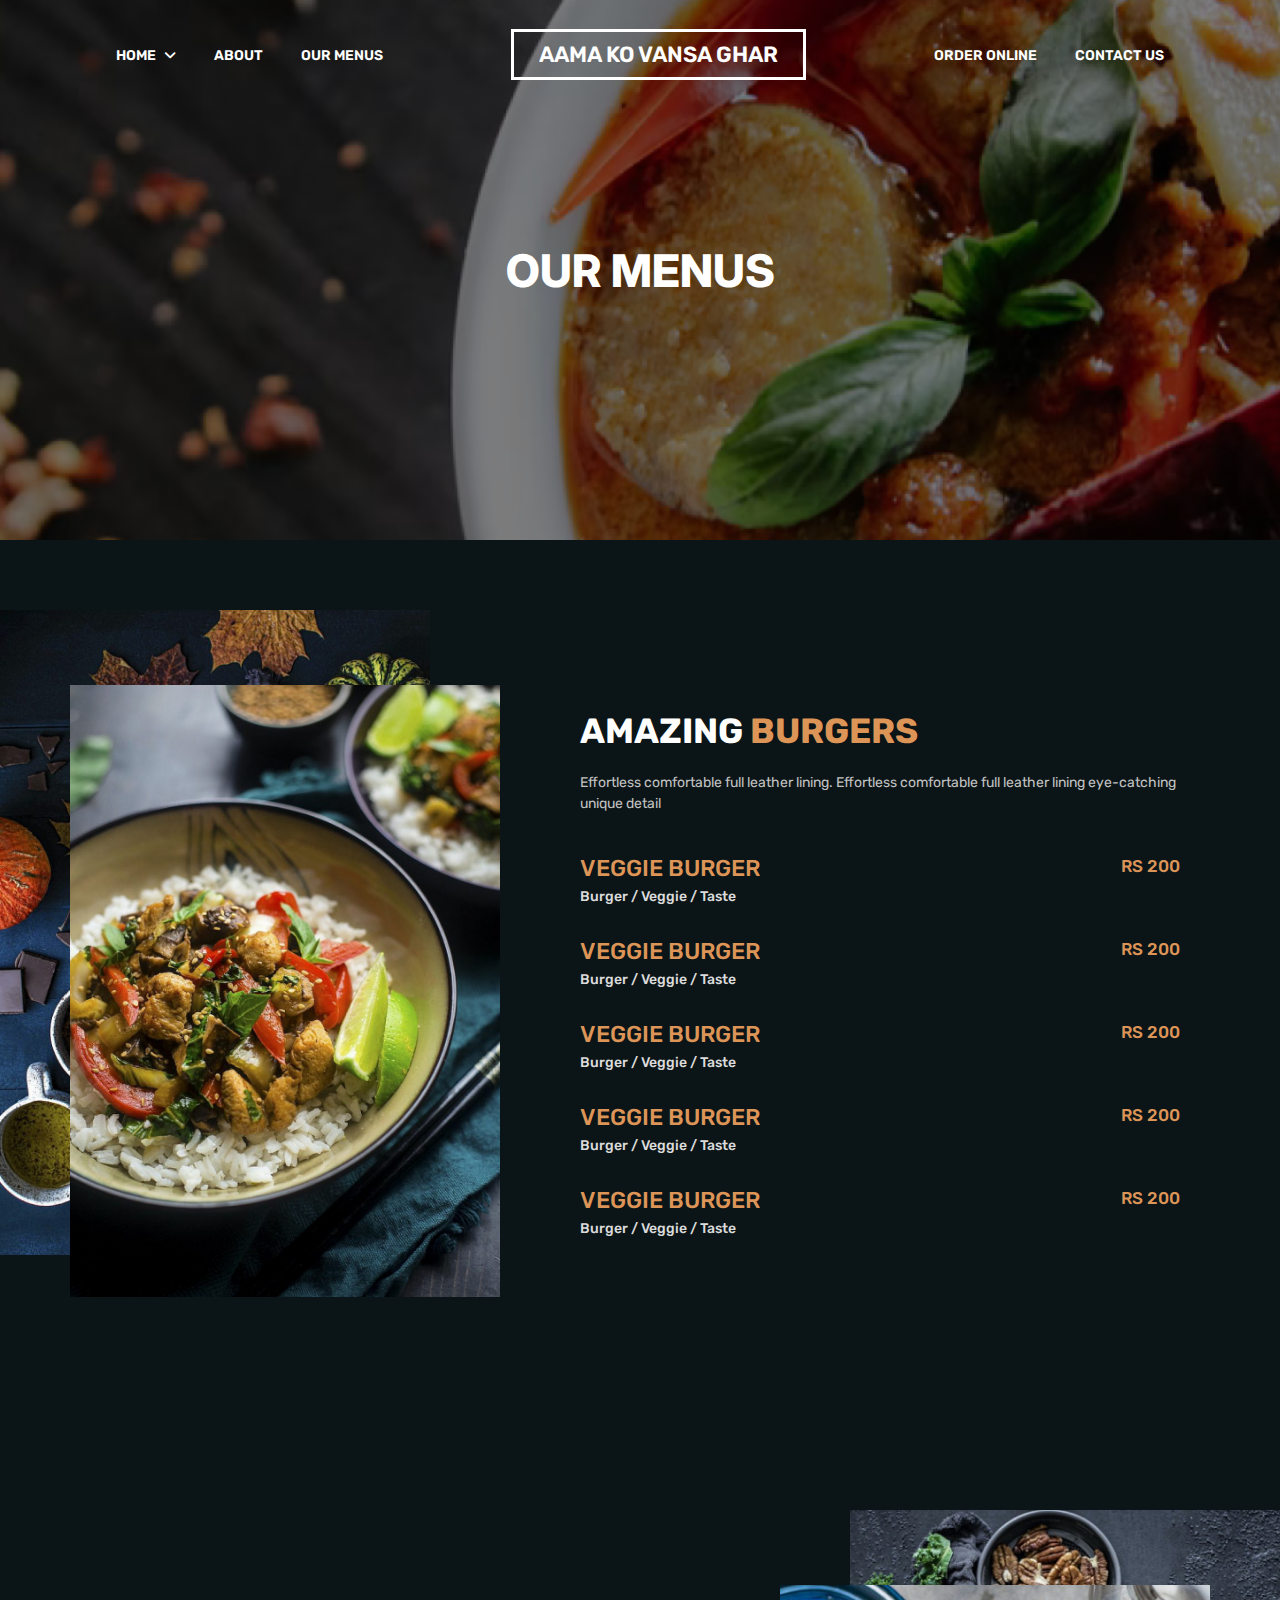
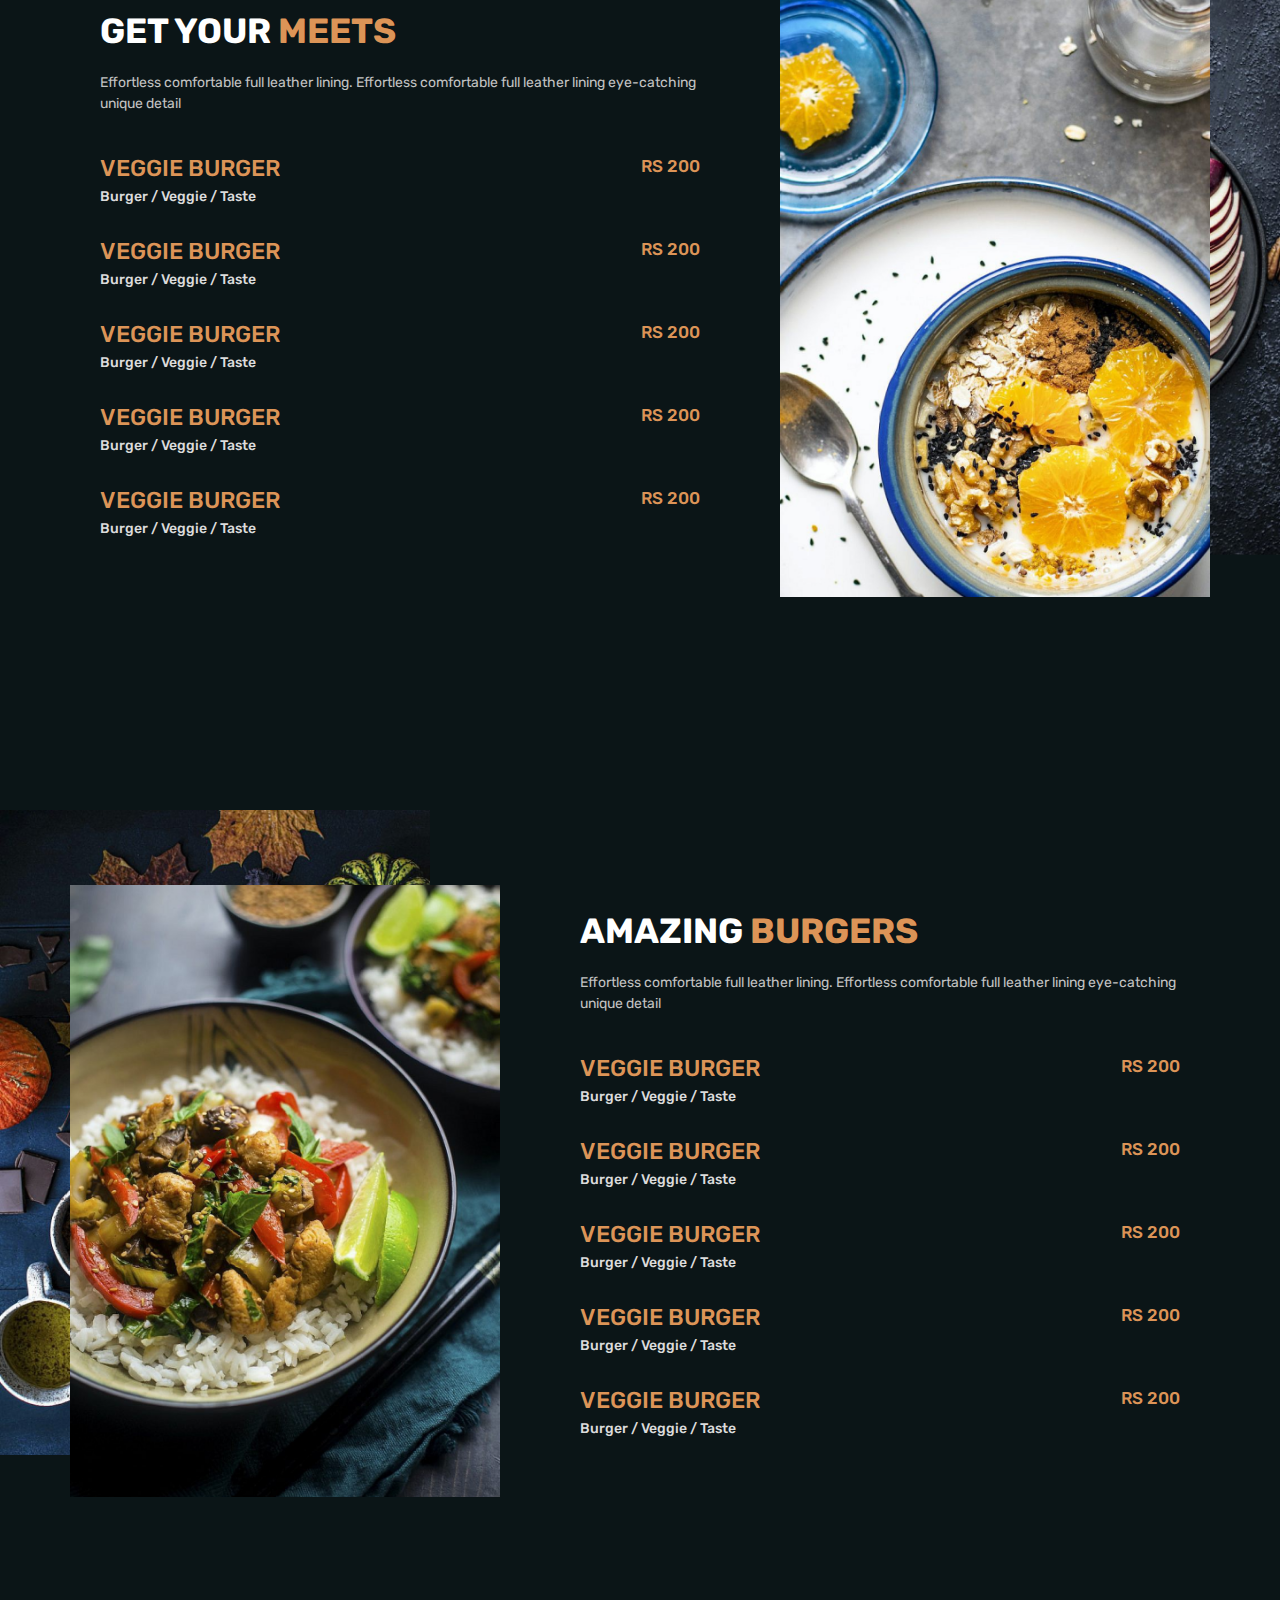
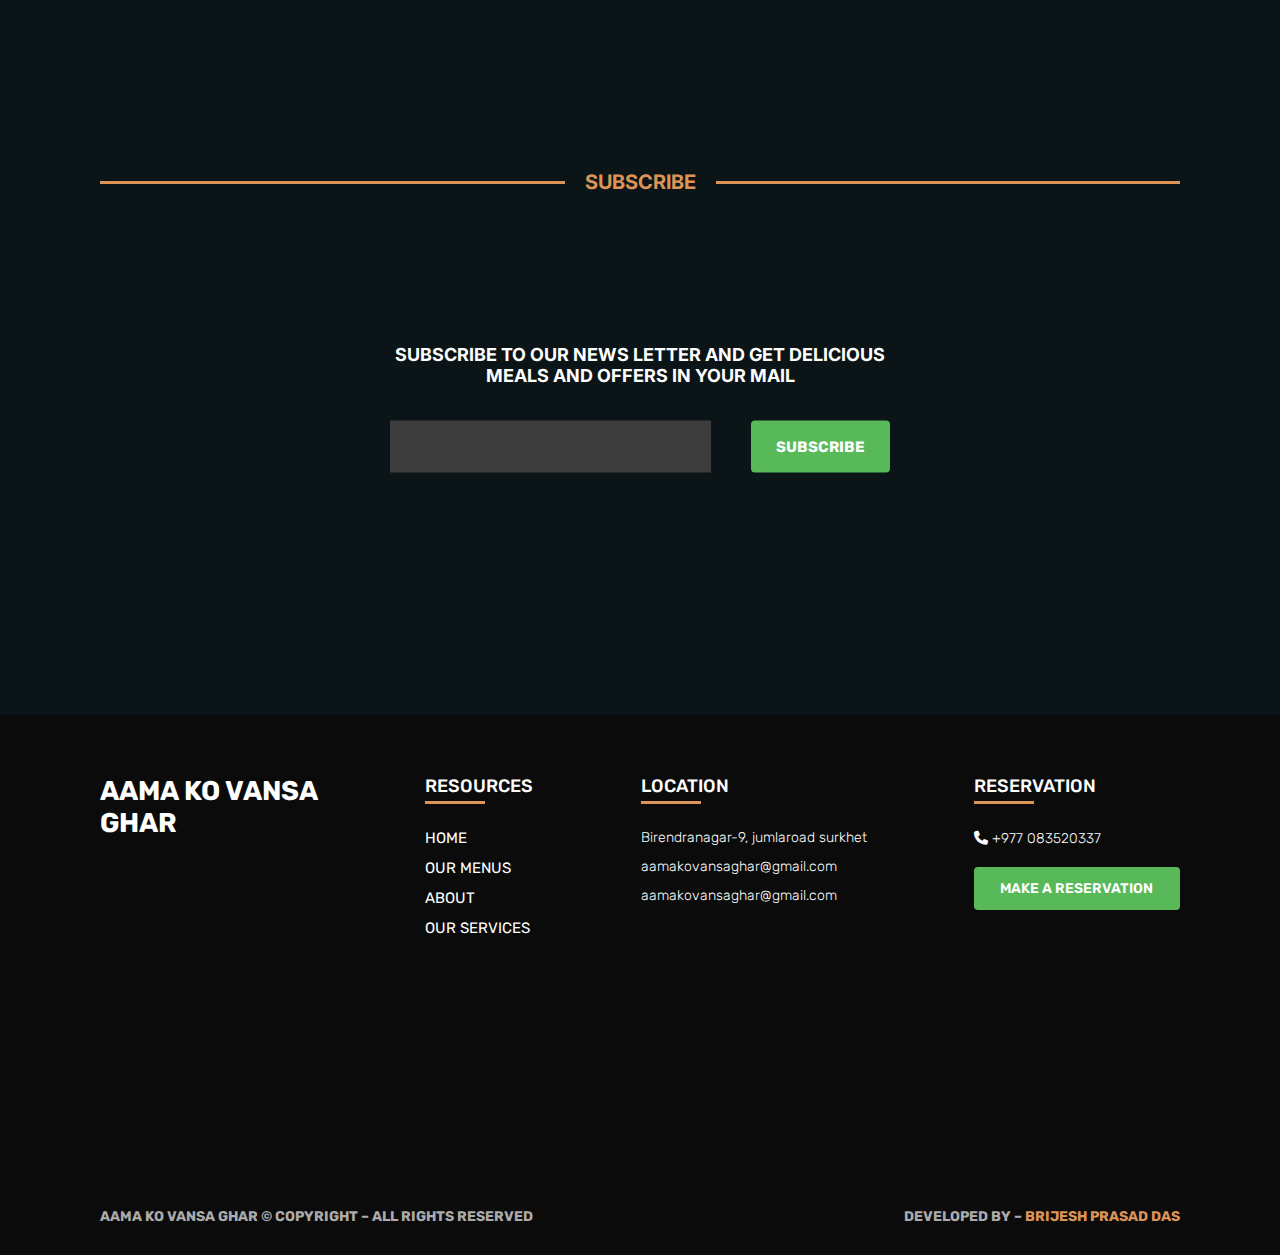
<file: MenuPage/menu.html>
<!DOCTYPE html>
<html lang="en">
<head>
    <meta charset="UTF-8">
    <meta http-equiv="X-UA-Compatible" content="IE=edge">
    <meta name="viewport" content="width=device-width, initial-scale=1.0">
    <!-- Pacific font -->
    <link href="https://fonts.googleapis.com/css2?family=Pacifico&display=swap" rel="stylesheet">
    <!-- Font awesome -->
    <link rel="stylesheet" href="https://cdnjs.cloudflare.com/ajax/libs/font-awesome/6.2.0/css/all.min.css">
    <!-- Inter font -->
    <link href="https://fonts.googleapis.com/css2?family=Inter:wght@400;500;600;700;800&display=swap" rel="stylesheet">
    <!-- Rubik font -->
    <link href="https://fonts.googleapis.com/css2?family=Rubik:ital,wght@0,300;0,400;0,500;0,600;0,700;0,800;0,900;1,300;1,400;1,500;1,600;1,700;1,800;1,900&display=swap" rel="stylesheet">
    <!-- Parent CSS -->
    <link rel="stylesheet" href="/MainPage/index.css">
    <link rel="stylesheet" href="menu.css">
    <title>MenuPage</title>
</head>
<body>
    <div class="menu-page">
        <div class="wrapper">
            <nav>
                <ul class="left">
                    <li><a href="/MainPage/index.html" target="_self">Home <i class="fa-solid fa-angle-down"></i></a></li>
                    <li><a href="/AboutPage/about.html" target="_self">About</a></li>
                    <li><a href="/MenuPage/menu.html" target="_self">Our Menus</a></li>
                </ul>
                <div class="logo-text">
                    <a href="#">Aama Ko Vansa Ghar</a>
                </div>
                <ul class="right">
                    <li><a href="#">Order Online</a></li>
                    <li><a href="/contactUsPage/contact.html" target="_self">Contact Us</a></li>
                </ul>
            </nav>
        </div>
        <div class="center-heading">
            <h1>OUR MENUS</h1>
        </div>
    </div>

    <div class="menu-items-container1">
        <div class="items-group1">
            <div class="left-images">
                <img class="group-img-1" src="/images/image 18.png" alt="img18">
                <img class="group-img-2" src="/images/image 19.png" alt="img19">
            </div>

            <div class="right-items-lists">
                <h1>AMAZING  <span>BURGERS</span></h1>
                <p class="">Effortless comfortable full leather lining. Effortless comfortable full leather lining eye-catching unique detail</p>

                <div class="lists-col">
                    <div class="lists">
                        <div class="lists-heading">
                            <h2>VEGGIE BURGER</h2>
                            <p>Burger / Veggie / Taste</p>
                        </div>
                        <p class="price-rate">RS 200</p>
                    </div>
    
                    <div class="lists">
                        <div class="lists-heading">
                            <h2>VEGGIE BURGER</h2>
                            <p>Burger / Veggie / Taste</p>
                        </div>
                        <p class="price-rate">RS 200</p>
                    </div>
    
                    <div class="lists">
                        <div class="lists-heading">
                            <h2>VEGGIE BURGER</h2>
                            <p>Burger / Veggie / Taste</p>
                        </div>
                        <p class="price-rate">RS 200</p>
                    </div>
    
                    <div class="lists">
                        <div class="lists-heading">
                            <h2>VEGGIE BURGER</h2>
                            <p>Burger / Veggie / Taste</p>
                        </div>
                        <p class="price-rate">RS 200</p>
                    </div>
    
                    <div class="lists">
                        <div class="lists-heading">
                            <h2>VEGGIE BURGER</h2>
                            <p>Burger / Veggie / Taste</p>
                        </div>
                        <p class="price-rate">RS 200</p>
                    </div>
                </div>
            </div>
        </div>
    </div>
    <div class="menu-items-container2">
        <div class="items-group1">
            <div class=" left-items-lists">
                <h1>GET YOUR <span>MEETS</span> </h1>
                <p class="">Effortless comfortable full leather lining. Effortless comfortable full leather lining eye-catching unique detail</p>

                <div class="lists-col">
                    <div class="lists">
                        <div class="lists-heading">
                            <h2>VEGGIE BURGER</h2>
                            <p>Burger / Veggie / Taste</p>
                        </div>
                        <p class="price-rate">RS 200</p>
                    </div>
    
                    <div class="lists">
                        <div class="lists-heading">
                            <h2>VEGGIE BURGER</h2>
                            <p>Burger / Veggie / Taste</p>
                        </div>
                        <p class="price-rate">RS 200</p>
                    </div>
    
                    <div class="lists">
                        <div class="lists-heading">
                            <h2>VEGGIE BURGER</h2>
                            <p>Burger / Veggie / Taste</p>
                        </div>
                        <p class="price-rate">RS 200</p>
                    </div>
    
                    <div class="lists">
                        <div class="lists-heading">
                            <h2>VEGGIE BURGER</h2>
                            <p>Burger / Veggie / Taste</p>
                        </div>
                        <p class="price-rate">RS 200</p>
                    </div>
    
                    <div class="lists">
                        <div class="lists-heading">
                            <h2>VEGGIE BURGER</h2>
                            <p>Burger / Veggie / Taste</p>
                        </div>
                        <p class="price-rate">RS 200</p>
                    </div>
                </div>
            </div>
            <div class="left-images">
                <img class=" right-group-img1" src="/images/image 20.png" alt="img18">
                <img class=" right-group-img2" src="/images/image 21.png" alt="img19">
            </div>

        </div>
    </div>
    <div class="menu-items-container3">
        <div class="items-group1">
            <div class="left-images">
                <img class="group-img-1" src="/images/image 18.png" alt="img18">
                <img class="group-img-2" src="/images/image 19.png" alt="img19">
            </div>

            <div class="right-items-lists">
                <h1>AMAZING  <span>BURGERS</span></h1>
                <p class="">Effortless comfortable full leather lining. Effortless comfortable full leather lining eye-catching unique detail</p>

                <div class="lists-col">
                    <div class="lists">
                        <div class="lists-heading">
                            <h2>VEGGIE BURGER</h2>
                            <p>Burger / Veggie / Taste</p>
                        </div>
                        <p class="price-rate">RS 200</p>
                    </div>
    
                    <div class="lists">
                        <div class="lists-heading">
                            <h2>VEGGIE BURGER</h2>
                            <p>Burger / Veggie / Taste</p>
                        </div>
                        <p class="price-rate">RS 200</p>
                    </div>
    
                    <div class="lists">
                        <div class="lists-heading">
                            <h2>VEGGIE BURGER</h2>
                            <p>Burger / Veggie / Taste</p>
                        </div>
                        <p class="price-rate">RS 200</p>
                    </div>
    
                    <div class="lists">
                        <div class="lists-heading">
                            <h2>VEGGIE BURGER</h2>
                            <p>Burger / Veggie / Taste</p>
                        </div>
                        <p class="price-rate">RS 200</p>
                    </div>
    
                    <div class="lists">
                        <div class="lists-heading">
                            <h2>VEGGIE BURGER</h2>
                            <p>Burger / Veggie / Taste</p>
                        </div>
                        <p class="price-rate">RS 200</p>
                    </div>
                </div>
            </div>
        </div>
    </div>

    <div class="section5">
        <div class="sub-container">
            <div class="sub-heading">
                <hr class="hr8">
                <h1>SUBSCRIBE</h1>
                <hr class="hr8">
            </div>
            <div class="sub-input">
                <p>SUBSCRIBE TO OUR NEWS LETTER AND GET DELICIOUS MEALS AND OFFERS IN YOUR MAIL</p>
                <div class="input">
                    <input type="text">
                    <input type="submit" value="SUBSCRIBE">
                </div>
            </div>
        </div>
    </div>

    <div class="footer-container">
        <div class="links-container">
            <div class="footer-logo-text">
                <h1>AAMA KO VANSA
                    <br> GHAR</h1>
            </div>
            <div class="resources-links">
                <h2>RESOURCES</h2>
                <hr class="hr9">
                <div class="several-links">
                    <ul>
                        <li><a href="#">HOME</a></li>
                        <li><a href="#">OUR MENUS</a></li>
                        <li><a href="#">ABOUT</a></li>
                        <li><a href="#">OUR SERVICES</a></li>
                    </ul>
                </div>
            </div>
            <div class="location-lists">
                <h2>LOCATION</h2>
                <hr class="hr9">
                <ul>
                    <li>Birendranagar-9, jumlaroad surkhet</li>
                    <li>aamakovansaghar@gmail.com</li>
                    <li>aamakovansaghar@gmail.com</li>
                </ul>
            </div>
            <div class="reservation">
                <h2>RESERVATION</h2>
                <hr class="hr9">
                <p><i class="fa-sharp fa-solid fa-phone"></i> +977 083520337</p>
                <a href="#">MAKE A RESERVATION</a>
            </div>
        </div>
        <div class="footer-tiny-texts">
            <p class="left">AAMA KO VANSA  GHAR &#169; COPYRIGHT 	&#8211; ALL RIGHTS RESERVED</p>
            <p class="right">DEVELOPED BY &#8211;  <span> BRIJESH PRASAD DAS</span></p>
        </div>
    </div>
</body>
</html>
</file>
<file: MainPage/index.css>
* {
    margin: 0;
    padding: 0;
    box-sizing: border-box;
}

.home-page {
    min-height: 92vh;
    background-image: linear-gradient(rgba(200, 2, 26, 0.8), rgba(200, 2, 26, 0.8)) ,url("/images/image\ 1.png");
    background-repeat: no-repeat;
    background-size: cover;
    background-position: center;
    position: relative;
}

nav {
    display: flex;
    justify-content:  space-evenly;
    align-items: center;
    line-height: 5;
}

nav ul li {
    display: inline-block;
}

nav ul li a {
    display: block;
    font-family: 'Rubik', sans-serif;
    color: #fff;
    font-size: 14px;
    font-weight: 600;
    text-decoration: none;
    text-transform: uppercase;
    /* margin: 0px 20px;     */
    padding: 0px 17px;
}

.fa-angle-down {
    margin-left: 5px;
}

.logo-text a{
    font-family: 'Rubik', sans-serif;
    color: #fff;
    font-size: 22px;
    font-weight: 600;
    text-decoration: none;
    text-transform: uppercase;
    margin: 12px;
    border: 3px solid #fff;
    padding: 9px 25px;
}

.center-img {
    display: flex;
    justify-content: center;
    align-items: center;
    margin-top: 30px;
}

.centered-img {
    width: 380px;
    height: auto;
}

.img3 {
    z-index: 3;
    position: absolute;
    top: 360px;
    left: 730px;
    width: 230px;
    height: auto;
}

.img5 {
    z-index: 4;
    position: absolute;
    top: 310px;
    left:60px;
    width: 150px;
    height: auto;
}

.img6 {
    z-index: 4;
    position: absolute;
    top: 180px;
    right: 0px;
    width: 200px;
    height: auto;
}


.centered-Text {
    position: absolute;
    display: flex;
    justify-content: center;
    align-items: center;
    font-size: 45px;
    font-family: 'Rubik', sans-serif;
    font-weight: bold;
    color: #fff;
    width: 300px;
    text-align: center;
    margin-top: -150px;
}

.bottom-texts {
    display: flex;
    justify-content: space-between;
    align-items: end;
    color: #fff;
    margin-top: 30px;
    padding: 0px 100px;
}

.left h3 {
    font-family: 'Rubik', sans-serif;
    font-weight: bold;
    margin-bottom: 6px;
    font-size: 22px;
}

.left p {
    font-family: 'Rubik', sans-serif;
    font-weight: 300;
    font-size: 15px;
    width: 700px;
}

.right {
    text-align: center;
}

.right .first {
    font-family: 'Rubik', sans-serif;
    font-weight: 700;
    font-size: 22px;
    margin-bottom: 0;
    margin-left: 20px;
    
}

.right .second {
    font-family: 'Pacifico', cursive;
    font-size: 30px;
    margin-top: -20px;
}



.section1 {
    background-color: #0B1517;
    min-height: 100vh;
    color: #fff;
    /* position: absolute; */
    margin-top: 0;
    
}

.align-contents {
    /* padding-top: 100px; 
    padding-left: 100px;
    padding-right: 100px;
    padding-bottom: 150px; */
    /* padding: 140px 100px; */
    padding: 130px 100px 150px 100px;
}

.top {
    text-align: center;
    margin-bottom: 100px;
    display: flex;
    justify-content: center;
    align-items: center;
    flex-direction: column;
}
.top .top-desc {
    font-family: 'Rubik', sans-serif;
    font-weight: 500;
    font-size: 27px;
    width: 60%;
    margin-bottom: 17px;
}

.top .the-founder {
    margin-bottom: 27px;
    font-family: 'Rubik', sans-serif;
    font-weight: 500;
    font-size: 12px;
}

.top .founder-name {
    font-family: 'Pacifico', cursive;
    font-size: 35px;
}

.middle h1 {
    font-family: 'Rubik', sans-serif;
    font-weight: bold;
    font-size: 45px;

    border-top: 3px solid #DC9457;
    border-bottom: 3px solid #DC9457;
    padding: 30px 0px;
    margin-bottom: 60px;

}

.middle span {
    color: #DC9457;
}

.two-column {
    display: grid;
    grid-template-columns: 1fr 1fr;
    grid-column-gap: 100px;
}

.two-column p {
    font-family: 'Rubik', sans-serif;
    font-weight: 500;
    font-size: 15px;
    line-height: 1.5;
    text-align: left;
}

.left-texts span{
    font-weight: 600;
    font-size: 18px;

}

.right-texts span{
    font-size: 18px;
    /* width: 90%; */
}

.bottom1 {
    margin-top: 37px;
    font-family: 'Rubik', sans-serif;
    font-weight: 400;
    font-style: italic;

} 
.bottom2 {
    margin-top: 15px;
    font-family: 'Rubik', sans-serif;
    font-weight: 400;
    font-style: italic;

} 

.menu-container {
    margin-top: 130px;
}


#hr1, #hr2 {
    display: inline-block;
    width: 100%;
    border: none;
    height: 3px;
    background-color: #DC9457;

}

.menu-container header h1 {
    display: inline;
    padding: 0px 30px;
    font-family: 'Inter', sans-serif;
    font-weight: bold;
    font-size: 18px;
    color: #DC9457;
    white-space: nowrap;
}

.menu-container header{
    display: flex;
    justify-content: center;
    align-items: center;
    margin-bottom: 60px;
}

.triple-boxes {
    display: flex;
}

#box-img1 {
    width: 350px;
    height: 480px;
    /* object-fit: cover; */
}

.middle-box {
    font-family: 'Rubik', sans-serif;
    font-weight: 700;
    background-color: #fff;
    color: #000;
    width: 350px;
    height: 480px;

    padding: 60px 40px;
}

.middle-box h1 {
    font-family: 'Rubik', sans-serif;
    font-weight: 700;
    color: #000;
    font-size: 50px;
    margin-bottom: 20px;
}

.middle-box span {
    font-family: 'Rubik', sans-serif;
    font-weight: 600;
    color: #000;
    font-size: 30px;
    text-decoration: underline;
    display: block;
}

.middle-box p {
    font-family: 'Rubik', sans-serif;
    font-weight: 300;
    font-size: 15px;
    line-height: 1.5;
}

.middle-box a {
    display: inline-block;
    text-decoration: none;
    font-family: 'Rubik', sans-serif;
    font-weight: 700;
    font-size: 16px;
    background-color: #DC9457;
    color: #fff;
    padding: 15px 25px;
    border-radius: 5px;
    margin-top: 55px;
}

.right-box {
    background-color: #E7E7E7;
    width: 350px;
    height: 480px;

    padding: 60px 40px;


}

.right-box h1 {
    color: #000;
    font-family: 'Rubik', sans-serif;
    font-weight: 800;
    font-size: 50px;
    margin-bottom: 20px;


}

.right-box span {
    font-family: 'Rubik', sans-serif;
    font-weight: 800;
    color: #000000;
    font-size: 30px;
    text-decoration: underline;
    display: block;
}

.right-box p {
    font-family: 'Rubik', sans-serif;
    font-weight: 300;
    font-size: 15px;
    line-height: 1.5;
    color: #000;
}

.right-box a {
    display: inline-block;
    text-decoration: none;
    font-family: 'Rubik', sans-serif;
    font-weight: 700;
    font-size: 16px;
    background-color: #000;
    color: #fff;
    padding: 15px 25px;
    border-radius: 5px;
    margin-top: 55px;
}

.section2 {
    /* background-color: #0B1517; */
    min-height: 100vh;
    color: #fff;  
}

.top-flex {
    display: flex;
}

.top-flex-img {
    width: 625px;
    height: 700px;
    object-fit: cover;
}

.top-flex-contents {
    width: 640px;
    height: 700px;
    padding: 100px 70px 100px 70px;

    /* background-color: grey; */
}

.bottom-flex, .sec4-flex {
    display: flex;
}


.bottom-flex-img {
    width: 640px;
    height: 700px;
    object-fit: cover;
}

.bottom-flex-heading h1 {
    display: inline;
    padding: 0px 20px;
    font-family: 'Inter', sans-serif;
    font-weight: 800;
    font-size: 27px;
    color: #fff;
    white-space: nowrap;
}

#hr5, #hr6 {
    display: inline-block;
    width: 100%;
    border: none;
    height: 4px;
    background-color: #fff;
}

.bottom-flex-contents {
    width: 625px;
    height: 700px;
    background-color: #0B1517;
    color: #fff;
    padding: 100px 70px 100px 70px;

}

.bottom-text-contents h1{
    font-size: 70px;
    font-family: 'Rubik', sans-serif;
    font-weight: 700;
    color: #fff;
    margin-top: 30px;
    white-space: wrap;
}

.bottom-text-contents span {
    color: #57B957;
    display: block;
}

.bottom-text-contents {
    text-align: center;
    color: #fff;
}

.bottom-text-contents .firstPara {
    font-family: 'Rubik', sans-serif;
    font-weight: 600;
    font-size: 18px;
    margin-top: 33px;
    margin-bottom: 33px;
}

.bottom-text-contents .secPara {
    font-family: 'Rubik', sans-serif;
    font-weight: 400;
    font-size: 15px;
    margin-bottom: 50px;

}

.bottom-text-contents a {
    display: inline-block;
    text-decoration: none;
    font-family: 'Rubik', sans-serif;
    font-weight: 700;
    font-size: 16px;
    background-color: #57B957;
    color: #fff;
    padding: 20px 35px;
    border-radius: 5px;
}

.bottom-flex-heading {
    display: flex;
    align-items: center;
    justify-content: center;
}

.top-flex-heading {
    display: flex;
    justify-content: center;
    align-items: center;
    /* padding: 70px 40px; */
    
}

.top-flex-heading h1{
    display: inline;
    padding: 0px 20px;
    font-family: 'Inter', sans-serif;
    font-weight: 800;
    font-size: 27px;
    color: #000;
    white-space: nowrap;
}

#hr3, #hr4 {
    display: inline-block;
    width: 100%;
    border: none;
    height: 4px;
    background-color: #000;
}

.top-text-contents h1 {
    font-size: 70px;
    font-family: 'Rubik', sans-serif;
    font-weight: 700;
    color: #000;
    margin-top: 40px;
}

.top-text-contents {
    text-align: center;
    color: #000;
}

.top-flex-contents .first, .sec4-first {
    color: #EF3D5B;
    font-family: 'Pacifico', cursive;
    font-size: 75px;
    margin-top: -45px;
}

.sec4-first {
    color: #fff;
    font-family: 'Pacifico', cursive;
    font-size: 75px;
    margin-top: -40px;
}
.top-flex-contents .second {

    font-family: 'Rubik', sans-serif;
    font-weight: 600;
    font-size: 18px;
    margin-top: 8px;
    margin-bottom: 25px;
}

.top-flex-contents .third {
    font-family: 'Rubik', sans-serif;
    font-weight: 400;
    font-size: 14px;
    margin-bottom: 35px;
}

.top-flex-contents a {
    display: inline-block;
    text-decoration: none;
    font-family: 'Rubik', sans-serif;
    font-weight: 700;
    font-size: 16px;
    background-color: #EF3D5B;
    color: #fff;
    padding: 20px 35px;
    border-radius: 5px;
}

.section3 {
    background-color: #141F21;
    min-height: 100vh;
    color: #fff;
    padding: 100px 100px 150px 100px;

    position: relative;
}

.sec3-items {
    /* margin-top: 70px; */
}

.sec3-heading {
    margin-bottom: 70px;
}

.sec3-heading h1 {
    font-family: 'Rubik', sans-serif;
    font-weight: 700;
    font-size: 45px;
    border-top: 3px solid #DC9457;
    border-bottom: 3px solid #DC9457;
    padding: 28px 0px;
    text-align: center;
}

.sec3-heading span {
    color: #DC9457;
}

.item-row {
    display: flex;
    justify-content: space-between;
    align-items:flex-start;

    margin-top: 50px;

}


.sec3-img {
    width: 220px;
    height: auto;
}

.title-desc {
    padding-left: 45px;
}

.title-desc h2 {
    font-family: 'Rubik', sans-serif;
    font-weight: 700;
    font-size: 35px;
    margin-bottom: 12px;
}

.title-desc p {
    font-family: 'Rubik', sans-serif;
    font-weight: 700;
    font-size: 18px;
    color: #CCCCCC;
    width: 80%;
}

.price-tag p {
    color: #DC9457;
    font-family: 'Rubik', sans-serif;
    font-weight: 700;
    font-size: 27px;
}

.extra-menus {
    color:#fff;
    font-family: 'Rubik', sans-serif;
    font-weight: 700;
    font-size: 18px;

    position: absolute;
    bottom: 80px;
    right: 100px;
}

.sec4-flex-contents {
    background-color: #EF3D5B;
}

.more-rooms {
    background-image: linear-gradient(rgba(0, 0, 0, 0.1), rgba(0, 0, 0, 0.1)), url("/images/image\ 16.png");
    background-repeat: no-repeat;
    background-position: center;
    background-size: cover;
    width: 640px;
    height: 700px;
}

.room-boxes {
    display: grid;
    grid-template-columns: auto auto;
    grid-column-gap: 25px;
    grid-row-gap: 20px;

    margin-top: 20px;
    
}

.room-boxes img {
    width: 270px;
    height: 175px;
    object-fit: cover;
}

.more-rooms {
    display: flex;
    align-items: center;
    justify-content: center;
}

.back-dark {
    background-image: linear-gradient(rgba(0, 0, 0, 0.4), rgba(0, 0, 0, 0.4)), url("/images/image\ 12\ \(1\).png");
    background-repeat: no-repeat;
    background-size: cover;
    width: 270px;
    height: 175px;

    padding: 25px;
}

.room-desc {
    color: #fff;
    font-family: 'Rubik', sans-serif;
    font-weight: 600;
    font-size: 16px;
    border: 2px solid #fff;
    padding: 30px 40px 20px 20px;
}

.room-desc .desc {
    line-height: 1.4;
}
.room-desc .prize {
    font-family: 'Rubik', sans-serif;
    font-weight: 700;
    font-size: 16px;
    color: #DC9457;
    margin-top: 10px;
}

.section5 {
    position: relative;
}

.sub-container {
    background-color: #0B1517;
    min-height: 75vh;
    padding: 100px 100px 150px 100px;
    color: #fff;
}

.sub-heading {
    display: flex;
    justify-content: center;
    align-items: center;
    margin-top: 30px;
    
}

.sub-heading h1 {
    color: #DC9457;
    display: inline;
    padding: 0px 20px;
    font-family: 'Inter', sans-serif;
    font-weight: 700;
    font-size: 20px;
}

.hr8 {
    display: inline-block;
    border: none;
    height: 3px;
    background-color: #DC9457;
    width: 100%;
}

.sub-input {
    width: 500px;
    text-align: center;
    position: absolute;
    top: 50%;
    left: 50%;
    transform: translate(-50%, -50%);

}
.input {
    margin-top: 35px;
    display: flex;
}


.input input[type="text"] {
    width: 100%;
    margin-right: 40px;
    padding: 17px;
    background-color: #3D3D3D;
    border: none;
}

.input input[type="submit"] {
    padding: 17px 25px;
    border: none;
    background-color: #57B957;
    color: #fff;
    font-family: 'Rubik', sans-serif;
    font-weight: 700;
    font-size: 15px;
    border-radius: 4px;
}



.sub-input p {
    font-family: 'Inter', sans-serif;
    font-weight: 700;
    font-size: 18px;
    margin-top: 60px;

}

.footer-container {
    background-color: #0B0B0B;
    min-height: 60vh;
    color: #fff;
    padding: 60px 100px 30px 100px;
    position: relative;
}

.links-container {
    display: grid;
    grid-template-columns:  auto auto auto auto;
    grid-column-gap: 90px;
    
}

.footer-tiny-texts {
    display: flex;
    justify-content: space-between;
    align-items:flex-end;
    position: absolute;
    bottom: 30px;
    left: 100px;
    right: 100px;

}

.footer-tiny-texts .left {
    font-family: 'Rubik', sans-serif;
    font-weight: 700;
    font-size: 14px;
    color: #ABABAB;

}

.footer-tiny-texts .right {
    font-family: 'Rubik', sans-serif;
    font-weight: 700;
    font-size: 14px;
    color: #ABABAB;
}

.footer-tiny-texts .right span {
    color: #DC9457;
}

.footer-logo-text h1 {
    font-family: 'Rubik', sans-serif;
    font-weight: 700;
    font-size: 27px;
}

.resources-links h2, .location-lists h2, .reservation h2 {
    font-family: 'Rubik', sans-serif;
    font-weight: 500;
    font-size: 18px;
    margin-bottom: 4px;
}

.links-container .hr9 {
    border:none;
    height: 2.5px;
    background-color: #DC9457;
    width: 60px;
    margin-bottom: 25px;
}

.several-links ul {
    margin: 0;
    padding: 0;
    list-style-type: none;
}


.several-links ul li a {
    display: block;
    font-family: 'Rubik', sans-serif;
    font-weight: 400;
    font-size: 15px;
    text-decoration: none;
    color: #fff;
    padding-bottom: 12px;
}

.location-lists ul {
    list-style-type: none;
}

.location-lists ul li {
    font-family: 'Rubik', sans-serif;
    font-weight: 300;
    font-size: 14px;
    margin-bottom: 12px;
}

.reservation p {
    font-family: 'Rubik', sans-serif;
    font-weight: 300;
    font-size: 14px;
    display: inline;
}

.reservation a {
    display: block;
    margin-top: 20px;
    font-family: 'Rubik', sans-serif;
    font-weight: 600;
    font-size: 14px;
    text-decoration: none;
    color: #fff;
    background-color: #57B957;
    padding: 13px 18px;
    border-radius: 4px;
    text-align: center;
}
</file>
<file: AboutPage/about.css>
* {
    padding: 0;
    margin: 0;
    box-sizing: border-box;
}

.about-page {
    min-height: 60vh;
    background-image: linear-gradient(rgba(0, 0, 0, 0.5), rgba(0, 0, 0, 0.5)) ,url("/images/image\ 17.png");
    background-repeat: no-repeat;
    background-size: cover;
    background-position: center;
    position: relative;
}

.center-heading {
    position: absolute;
    top: 50%;
    left: 50%;
    transform: translate(-50%, -50%);
}

.center-heading h1 {
    font-family: 'Inter', sans-serif;
    font-weight: 800;
    font-size: 45px;
    color: #fff;
}
</file>
<file: contactUsPage/contact.css>
* {
    padding: 0;
    margin: 0;
    box-sizing: border-box;
}

.contact-page {
    min-height: 60vh;
    background-image: linear-gradient(rgba(0, 0, 0, 0.5), rgba(0, 0, 0, 0.5)) ,url("/images/image\ 17.png");
    background-repeat: no-repeat;
    background-size: cover;
    background-position: center;
    position: relative;
}

.center-heading {
    position: absolute;
    top: 50%;
    left: 50%;
    transform: translate(-50%, -50%);
}

.center-heading h1 {
    font-family: 'Inter', sans-serif;
    font-weight: 800;
    font-size: 45px;
    color: #fff;
}


.contact-links {
    min-height: 40vh;
    background-color: #0B1517;
    color: #fff;
    padding: 100px 100px 50px 100px;

}

.links-contacts {
    display: grid;
    grid-template-columns: auto auto auto;
    justify-content: space-between;
}

.links-contacts .flex {
    display: flex;
    align-items: center;
    justify-content: flex-start;

    margin-top: 13px;
}

.links-contacts img {
    background-color: #DC9457;
    width: auto;
    height: 28px;
    border-radius: 15px;
    padding: 8px;
    margin-right: 10px;
}

.links-contacts p {
    font-family: 'Rubik', sans-serif;
    font-weight: 400;
    font-size: 14px;
}

.contactNumber h4, .socialMedia h4, .openingHours h4 {
    font-family: 'Rubik', sans-serif;
    font-weight: 500;
    font-size: 23px;
    margin-bottom: 20px;
}

.get-in-touch {
    min-height: 100vh;
    background-color: #0B1517;
    color: #fff;
    padding: 100px 100px 100px 100px;
}

.input-section .left img{
    height: auto;
    width: 470px;
    /* margin-right: 60px; */
}

.input-section {
    display: flex;
}

.right {
    /* background-color: lightgrey; */
    text-align: left;
    padding: 30px 0px 0px 66px;
}

.right h4 {
    color: #fff;
    font-family: 'Rubik', sans-serif;
    font-weight: 600;
    font-size: 23px;
    margin-bottom: 13px;
}

.right span {
    color: #DC9457;
}

.right p {
    color: #fff;
    font-family: 'Inter', sans-serif;
    font-size: 14px;
    margin-bottom: 30px;
}

.phone {
    width: 100%;
    margin-bottom: 25px;

}

.left-right {
    display: flex;
    align-items: center;
    justify-content: space-around;
    margin-bottom: 25px;
}

.name {
    width: 100%;
    margin-right: 15px;
    
}

.email {
    width: 100%;
    margin-left: 15px;

}

textarea {
    width: 100%;
    padding: 12px;
    background-color: rgba(255, 255, 255, 0.1);
    border: none;
    font-family: 'Inter', sans-serif;
    font-size: 15px;
    font-weight: 500;
    color: rgba(255, 255, 255, 0.9);
    height: 170px;

}

.submit{
    width: 100%;
    margin-top: 16px;
    background-color: #57B957;
    border: none;
    font-family: 'Rubik', sans-serif;
    font-weight: 700;
    font-size: 15px;
    border-radius: 4px;
}

input {
    padding: 12px;
    background-color: rgba(255, 255, 255, 0.1);
    border: none;
    font-family: 'Inter', sans-serif;
    font-size: 15px;
    font-weight: 500;
    color: rgba(255, 255, 255, 0.9);
}
</file>
<file: MenuPage/menu.css>
* {
    padding: 0;
    margin: 0;
    box-sizing: border-box;
}

.menu-page {
    min-height: 60vh;
    background-image: linear-gradient(rgba(0, 0, 0, 0.5), rgba(0, 0, 0, 0.5)) ,url("/images/image\ 17.png");
    background-repeat: no-repeat;
    background-size: cover;
    background-position: center;
    position: relative;
}

.center-heading {
    position: absolute;
    top: 50%;
    left: 50%;
    transform: translate(-50%, -50%);
}

.center-heading h1 {
    font-family: 'Inter', sans-serif;
    font-weight: 800;
    font-size: 45px;
    color: #fff;
}



.menu-items-container1, .menu-items-container3 {
    min-height: 100vh;
    background-color: #0B1517;
    padding: 70px 50px 50px 0px;
    color: #fff;
}

.menu-items-container2 {
    padding: 70px 0px 50px 50px;
    min-height: 100vh;
    background-color: #0B1517;
    padding: 70px 0px 50px 50px;
    color: #fff;
}

.items-group1 {
    display: flex;
    align-items:flex-start;
    justify-content: space-between;

    position: relative;
}

.group-img-1 {
    width: 430px;
    height: auto;
    z-index: -1;
}

.right-group-img1 {
    width: 430px;
    height: auto;
    z-index: -1;
}

.right-group-img2 {
    width: 430px;
    height: auto;
    position: absolute;
    z-index: 2;
    top: 75px;
    right: 70px;
}

.group-img-2 {
    width: 430px;
    height: auto;
    position: absolute;
    z-index: 2;
    top: 75px;
    left: 70px;
}

.right-items-lists {
    /* padding: 100px 150px; */
    /* padding: 100px 150px 100px 100px; */
    padding-top: 100px;
    padding-left: 150px;
    padding-right: 50px;
    padding-bottom: 100px;
}

.left-items-lists {
    /* padding: 100px 150px 100px 100px; */
    padding: 100px 150px 100px 50px;
}

.right-items-lists h1, .left-items-lists h1 {
    font-family: 'Rubik', sans-serif;
    font-weight: 700;
    font-size: 35px;
    margin-bottom: 20px;
}

.right-items-lists span , .left-items-lists span{
    color: #DC9457;
}

.right-items-lists p, .left-items-lists p {
    font-family: 'Rubik', sans-serif;
    font-weight: 400;
    font-size: 14px;
    line-height: 1.5;
    color: #C2C2C2;

}

.lists {
    margin-top: 30px;
    display: flex;
    align-items: flex-start;
    justify-content: space-between;
}

.lists-col {
    margin-top: 40px;
}

.lists-heading h2 {
    font-family: 'Rubik', sans-serif;
    font-weight: 500;
    font-size: 23px;
    color: #DC9457;
    margin-bottom: 4px;
}

.lists-heading p {
    font-family: 'Rubik', sans-serif;
    font-weight: 500;
    color: #DBDBDB;
    font-size: 14px;
}

.lists .price-rate {
    font-family: 'Rubik', sans-serif;
    font-weight: 500;
    color: #DC9457;
    font-size: 17px;
}
</file>
